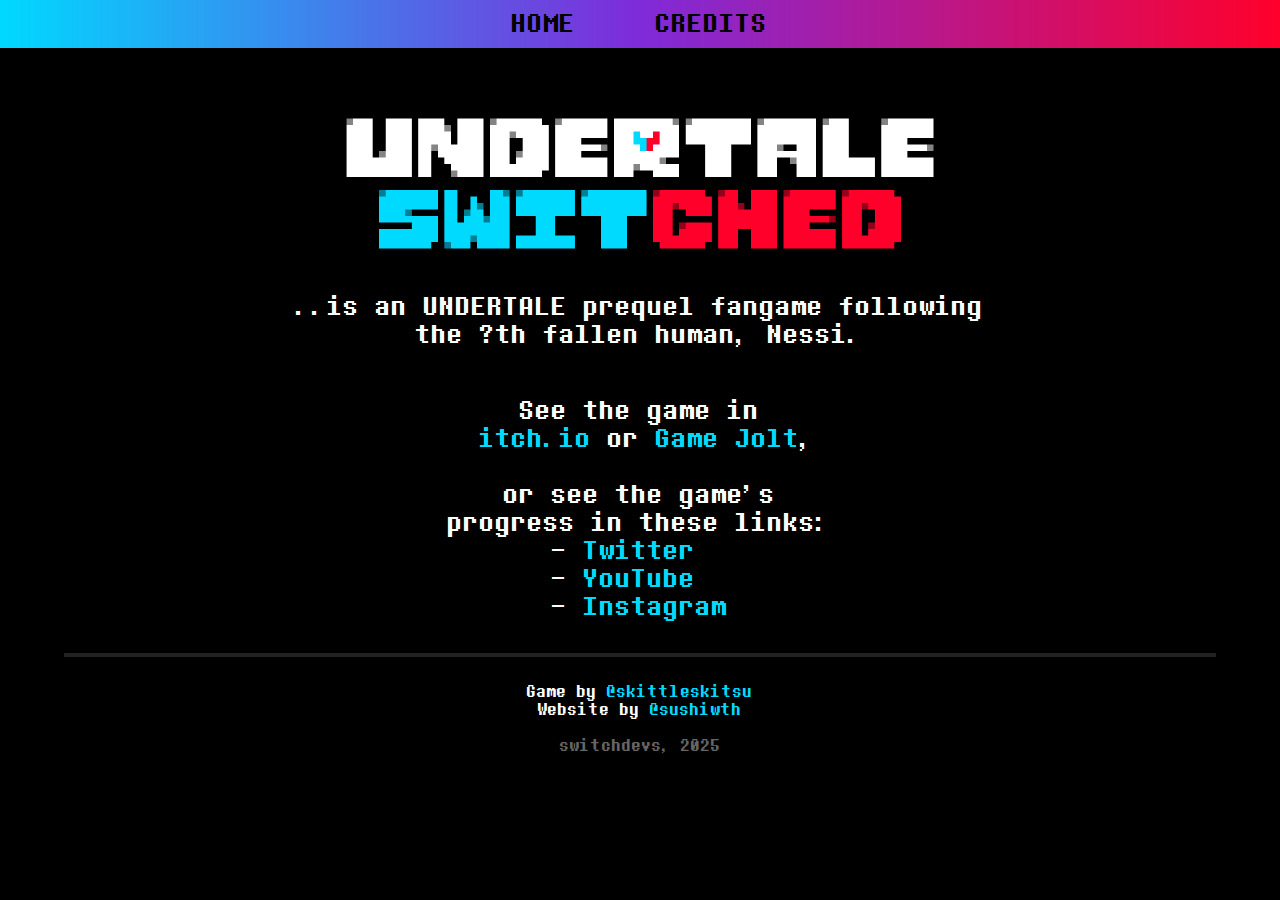
<file: index.html>
<!DOCTYPE html>
<html lang="en">
<head>
    <meta charset="UTF-8">
    <meta name="viewport" content="width=device-width, initial-scale=1.0">
    <title>UTSwitched</title>
    <style>
        body {
            
            margin:0;
            background-color: black;
            color:white;
            font-family:'Determination Mono';
            text-align: center;
        }

        a {
            color:#00daff;
            transition:linear 100ms;

            text-decoration: none;
        }

        a:hover {
            color:#ff002a;
            transition:linear 100ms;
        }

        p {
            padding:16px 0;
        }

        .navbar { 
            background: hsla(189, 100%, 50%, 1);
            background: linear-gradient(0deg, hsla(189, 100%, 50%, 1) 0%, hsla(269, 70%, 51%, 1) 50%, hsla(350, 100%, 50%, 1) 100%);
            background: -moz-linear-gradient(0deg, hsla(189, 100%, 50%, 1) 0%, hsla(269, 70%, 51%, 1) 50%, hsla(350, 100%, 50%, 1) 100%);
            background: -webkit-linear-gradient(0deg, hsla(189, 100%, 50%, 1) 0%, hsla(269, 70%, 51%, 1) 50%, hsla(350, 100%, 50%, 1) 100%);
            filter: progid: DXImageTransform.Microsoft.gradient( startColorstr="#00DAFF", endColorstr="#7E29D9", GradientType=1 );
            background-size:100% 100vh; 
            color:black;
            padding-top:10px;
            padding-bottom:10px; 
            margin-bottom: 64px;
            width: 100%;
        }

        .navbar a {
            color:black;
            margin:32px;
        }

        .content {
            margin:64px;
        }
        @font-face {
            font-family: 'Determination Mono';
            src: url('font/DeterminationMono.woff2') format('woff2'),
                url('font/DeterminationMono.woff') format('woff');
            font-weight: normal;
            font-style: normal;
            font-display: swap;
        }
    </style>
</head>
<body>
    <div class="navbar">
        <a href=""> HOME </a>
        <a> CREDITS </a>
    </div>
    <div class="content">
    <img src="/img/title.png" style="width:100%; max-width:600px;">
    <p>..is an UNDERTALE prequel fangame following <br> the ?th fallen human, Nessi.</p>
    <p>See the game in <br> 
        <a href="https://switchdevs.itch.io/utswitched">&nbspitch.io</a>
        or <a href="https://gamejolt.com/games/undertale-switched/969838">Game Jolt</a>,
    <br><br> or see the game's <br>progress in these links: <br>
        - <a href="https://x.com/UTSwitched">Twitter&nbsp;&nbsp;</a><br>
        - <a href="https://youtube.com/@UTSwitched">YouTube&nbsp;&nbsp;</a><br>
        - <a href="https://youtube.com/@UTSwitched">Instagram</a><br>
    </p>
    <hr style="border-color:#222;border-width:2px; border-style: solid;">
    <p style="font-size:10px">Game by <a href="https://x.com/skittleskitsu">@skittleskitsu</a><br> 
    Website by <a href="https://x.com/sushiwth">@sushiwth</a><br>
    <br><span style="color:#666">switchdevs, 2025</span></p>
    </div>
</body>
</html>
</file>
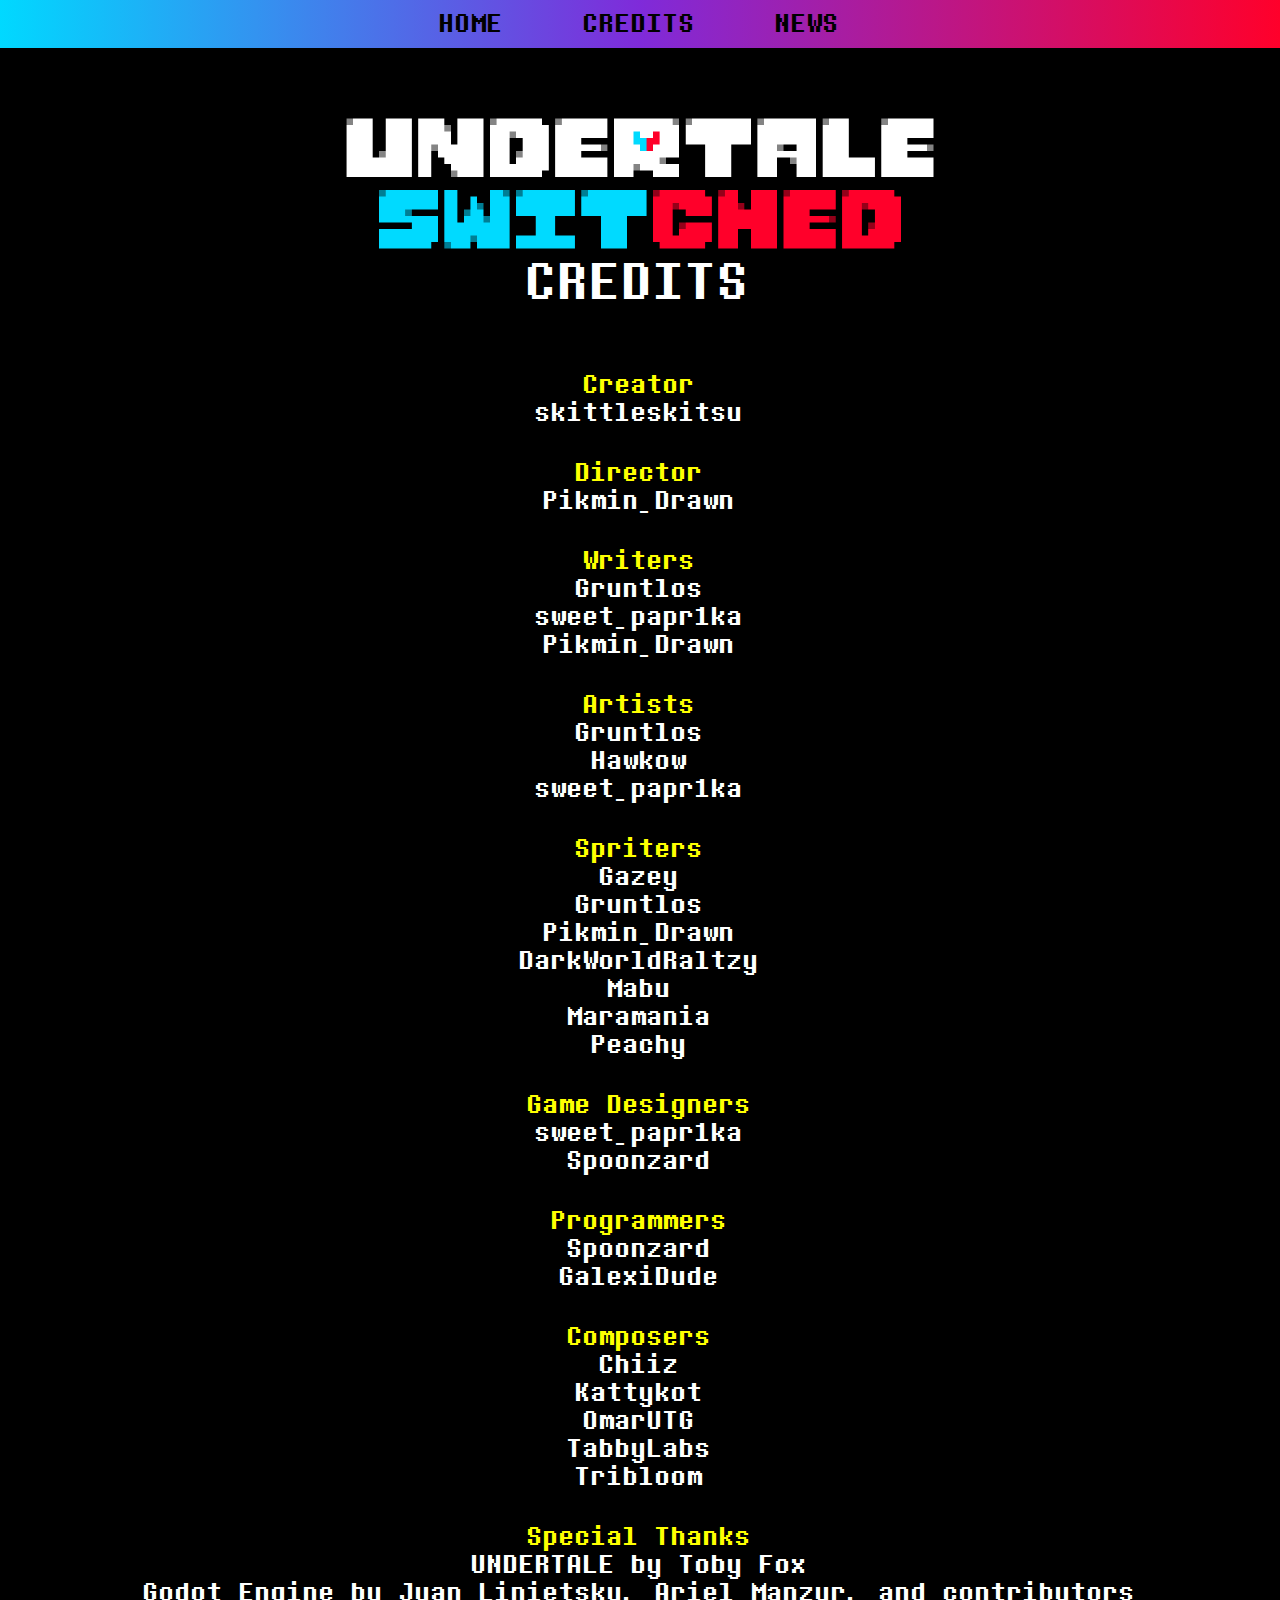
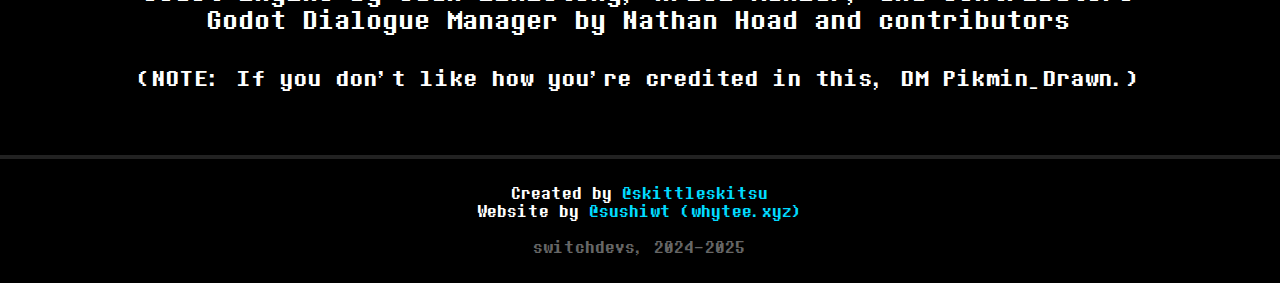
<file: credits/index.html>
<!DOCTYPE html>
<html lang="en">
<head>
    <meta charset="UTF-8">
    <meta name="viewport" content="width=device-width, initial-scale=1.0">
    <title>UTSwitched</title>
    <link rel="icon" type="image/x-icon" href="/img/icon.png"> 
    <link href="/css/style.css" rel="stylesheet" type="text/css" media="all">

    <meta content="UNDERTALE Switched" property="og:title" />
    <meta content="A UNDERTALE fangame following Nessi, the human filled with the Switch SOUL." property="og:description" />
    <meta content="https://utswitched.github.io" property="og:url" />
    <meta content="/img/embed.png" property="og:image" />
    <meta content="#00daff" data-react-helmet="true" name="theme-color" />
    <style>
        span {
            color:yellow;
        }

        .pre-cont {
            color:#FFF
        }

        .content p {
            padding:0;
            margin:0;
        }

        .content h1 {
            padding:0;
            margin: 32px 0 0 0;
            color: yellow;
            font-size:16px;
            font-weight:normal;
        }

        .content a {
            color:white;
        }

        .content a:hover {
            color:#ff002a;
        }

        @media only screen and (max-width: 600px) {
            p {
                font-size:16px;
            }
        }
    </style>
</head>
<body>
    <!-- i reaaaaaaaaally hate this code... i whipped this up in an hour
         just so there's a functioning undertale switched website AAAAA-->
    
    <!-- Navigation Bar at the top of the page-->
    <div class="navbar">
        <a href="/">HOME</a>
        <a href="/credits/">CREDITS</a>
        <a href="/news/">NEWS</a>
    </div>

    <!-- Game/Website Content -->
    <div class="content">
        <img src="/img/title.png" style="width:100%; max-width:600px;">
        <p style="font-size:32px;">CREDITS</p>
        <br>
        <h1>Creator</h1>
        <p><a href="https://x.com/skittleskitsu" target="_blank">skittleskitsu</a></p>

        <h1>Director</h1>
        <p><a href="https://x.com/Pikmin_Drawn" target="_blank">Pikmin_Drawn</a></p>

        <h1>Writers</h1>
        <p><a href="https://bsky.app/profile/gruntlos.bsky.social" target="_blank">Gruntlos</a></p>
        <p><a href="https://x.com/sweet_papr1ka" target="_blank">sweet_papr1ka</a></p>
        <p><a href="https://x.com/Pikmin_Drawn" target="_blank">Pikmin_Drawn</a></p>

        <h1>Artists</h1>
        <p><a href="https://bsky.app/profile/gruntlos.bsky.social" target="_blank">Gruntlos</a></p>
        <p><a href="https://x.com/TheRedGemstone" target="_blank">Hawkow</a></p>
        <p><a href="https://x.com/sweet_papr1ka" target="_blank">sweet_papr1ka</a></p>

        <h1>Spriters</h1>
        <p><a href="https://x.com/Gazey_realer" target="_blank"> Gazey</a></p>
        <p><a href="https://bsky.app/profile/gruntlos.bsky.social" target="_blank">Gruntlos</a></p>
        <p><a href="https://x.com/Pikmin_Drawn" target="_blank">Pikmin_Drawn</a></p>
        <p><a href="https://x.com/DarkWorldRaltzy" target="_blank">DarkWorldRaltzy</a></p>
        <p><a href="https://x.com/Uncle_Mabs721" target="_blank">Mabu</a></p>
        <p><a href="https://x.com/_MaraMania" target="_blank">Maramania</a></p>
        <p><a href="https://x.com/Peachydrawzzz" target="_blank">Peachy</a></p>

        <h1>Game Designers</h1>
        <p><a href="https://x.com/sweet_papr1ka" target="_blank">sweet_papr1ka</a></p>
        <p><a href="https://bsky.app/profile/spoonzard.bsky.social" target="_blank">Spoonzard</a></p>
	    
        <h1>Programmers</h1>
        <p><a href="https://bsky.app/profile/spoonzard.bsky.social" target="_blank">Spoonzard</a></p>
        <p><a href="https://x.com/GalexiDude" target="_blank">GalexiDude</a></p>
        
        <h1>Composers</h1>
        <p><a href="https://x.com/Chiiz0718" target="_blank">Chiiz</a></p>
        <p>Kattykot</p>
        <p><a href="https://x.com/0marUTG" target="_blank">OmarUTG</a></p>
        <p><a href="https://x.com/TabbyLabs" target="_blank">TabbyLabs</a></p>
        <p><a href="https://x.com/Tribloomm" target="_blank">Tribloom</a></p>
		
        <h1>Special Thanks</h1>
        <p><a href="https://undertale.com" target="_blank">UNDERTALE by Toby Fox</a></p>
        <p><a href="https://godotengine.org/" target="_blank">Godot Engine by Juan Linietsky, Ariel Manzur, and contributors</a></p>
        <p><a href="https://github.com/nathanhoad/godot_dialogue_manager" target="_blank">Godot Dialogue Manager by Nathan Hoad and contributors</a></p>
		
        <p style="font-size:14px; margin-top: 32px;">(NOTE: If you don't like how you're credited in this,
            DM <a href="https://x.com/Pikmin_Drawn" target="_blank">Pikmin_Drawn</a>.)
        </p>
		
    </div>
        
    <div class="footer">
        <hr>
        <p>Created by <a href="https://x.com/skittleskitsu">@skittleskitsu</a> 
            <br> Website by <a href="https://whytee.xyz/">@sushiwt (whytee.xyz)</a><br>
        <br><span style="color:#666">switchdevs, 2024-2025</span></p>
    </div>
</body>
</html>
</file>
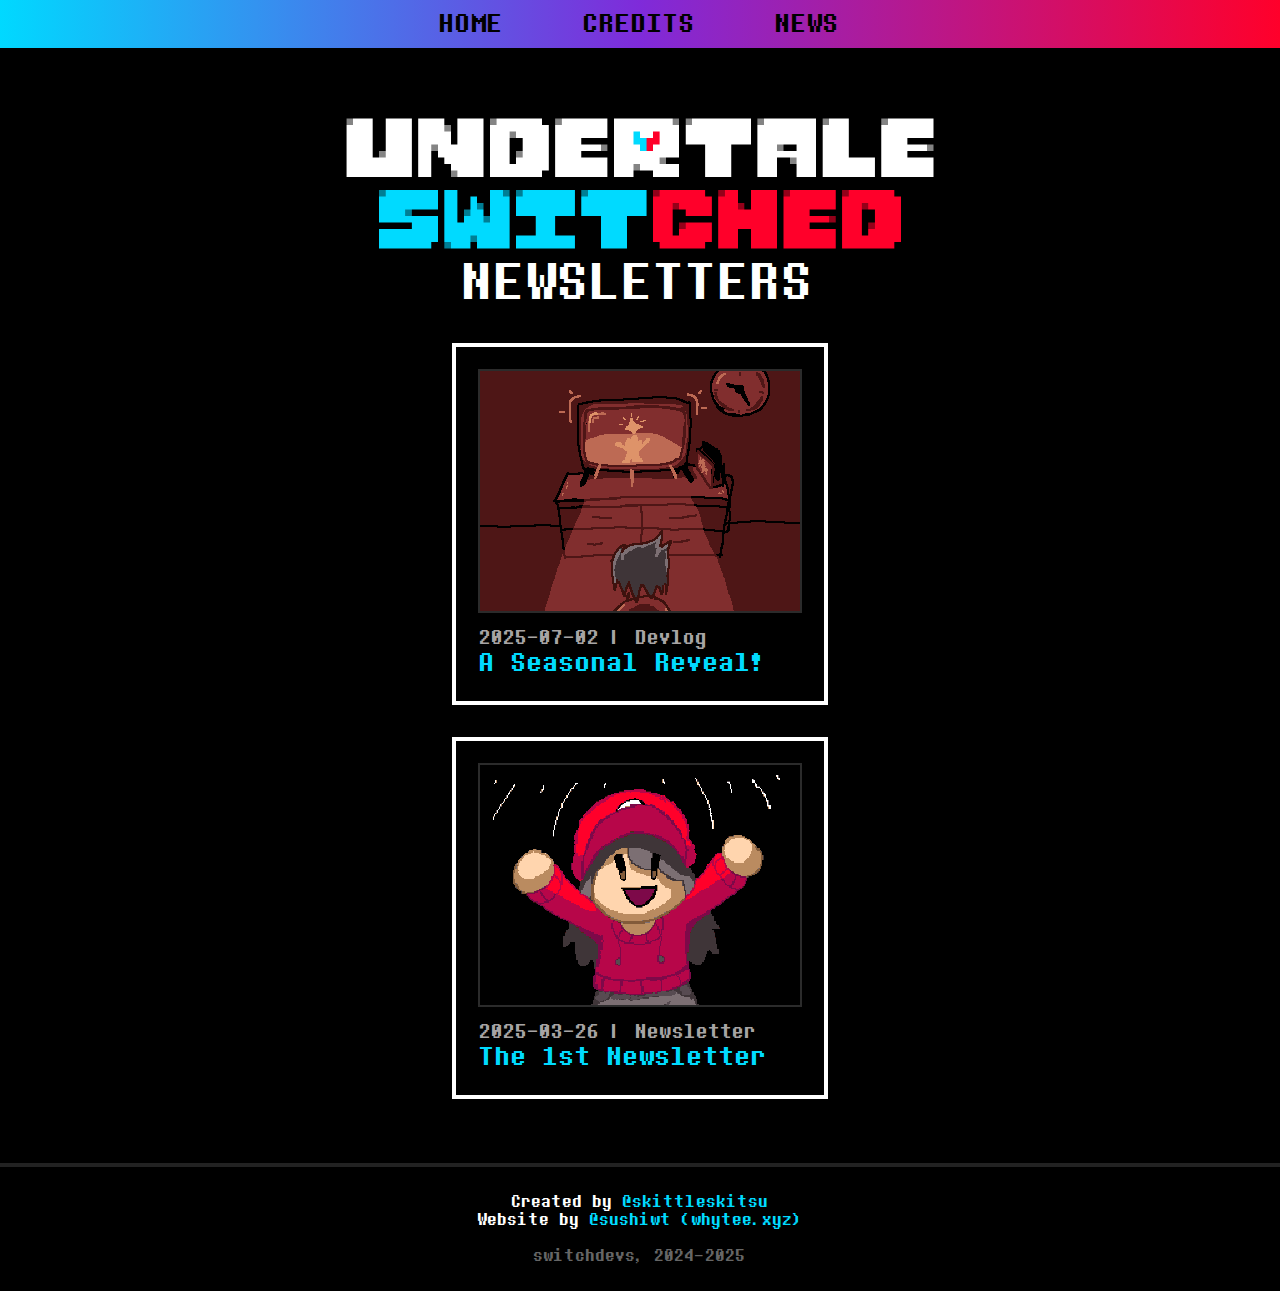
<file: news/index.html>
<!DOCTYPE html>
<html lang="en">
<head>
    <meta charset="UTF-8">
    <meta name="viewport" content="width=device-width, initial-scale=1.0">
    <title>UTSwitched</title>
    <link rel="icon" type="image/x-icon" href="/img/icon.png"> 
    <link href="/css/style.css" rel="stylesheet" type="text/css" media="all">

    <meta content="UNDERTALE Switched" property="og:title" />
    <meta content="A UNDERTALE fangame following Nessi, the human filled with the Switch SOUL." property="og:description" />
    <meta content="https://utswitched.github.io" property="og:url" />
    <meta content="/img/embed.png" property="og:image" />
    <meta content="#00daff" data-react-helmet="true" name="theme-color" />
    <style>
        .content p {
            padding:0;
            margin:0;
        }

        .news-post {
            border-style:solid;
            border-width:4px;
            padding:24px;
            margin-top:32px;
            text-align:left; 
        }

        .news-image {
            width:100%;
            margin-bottom:10px;
            outline-style: solid;
            outline-width: 2px;
            outline-color: #2b2b2b;
        }

        .news-date {
            font-size:12px; 
            color:rgb(167, 164, 164);
        }

        @media only screen and (max-width: 600px) {
            .news-post {
                width: 300px
            }
        }
    </style>
</head>
<body>
    <!-- i reaaaaaaaaally hate this code... i whipped this up in an hour
         just so there's a functioning undertale switched website AAAAA-->
    
    <!-- Navigation Bar at the top of the page-->
    <div class="navbar">
        <a href="/">HOME</a>
        <a href="/credits/">CREDITS</a>
        <a href="/news/">NEWS</a>
    </div>

    <!-- Newsletters -->
    <div class="content">
        <img src="/img/title.png" style="width:100%; max-width:600px;">
        
        <p style="font-size:32px; margin:0; padding:0; font-family:'Determination Mono'">NEWSLETTERS</p>
        <div class="news-post">
            <img class="news-image" src="/img/news/250702.png">
            <p class="news-date">2025-07-02 | Devlog</p>
            <a class="news-link" href="2025-summer-devlog/">
                A Seasonal Reveal!
            </a>
        </div>
        <div class="news-post">
            <img class="news-image" src="/img/news/250326.png">
            <p class="news-date">2025-03-26 | Newsletter</p>
            <a class="news-link" href="https://docs.google.com/document/d/12-Y0Ve_VNgOusZb9qZTk6QYz9d7u0TX41VGZk35bFjo/">
                The 1st Newsletter
            </a>
        </div>
    </div>
        
    <div class="footer">
        <hr>
        <p>Created by <a href="https://x.com/skittleskitsu">@skittleskitsu</a> 
            <br> Website by <a href="https://whytee.xyz/">@sushiwt (whytee.xyz)</a><br>
        <br><span style="color:#666">switchdevs, 2024-2025</span></p>
    </div>
</body>
</html>
</file>
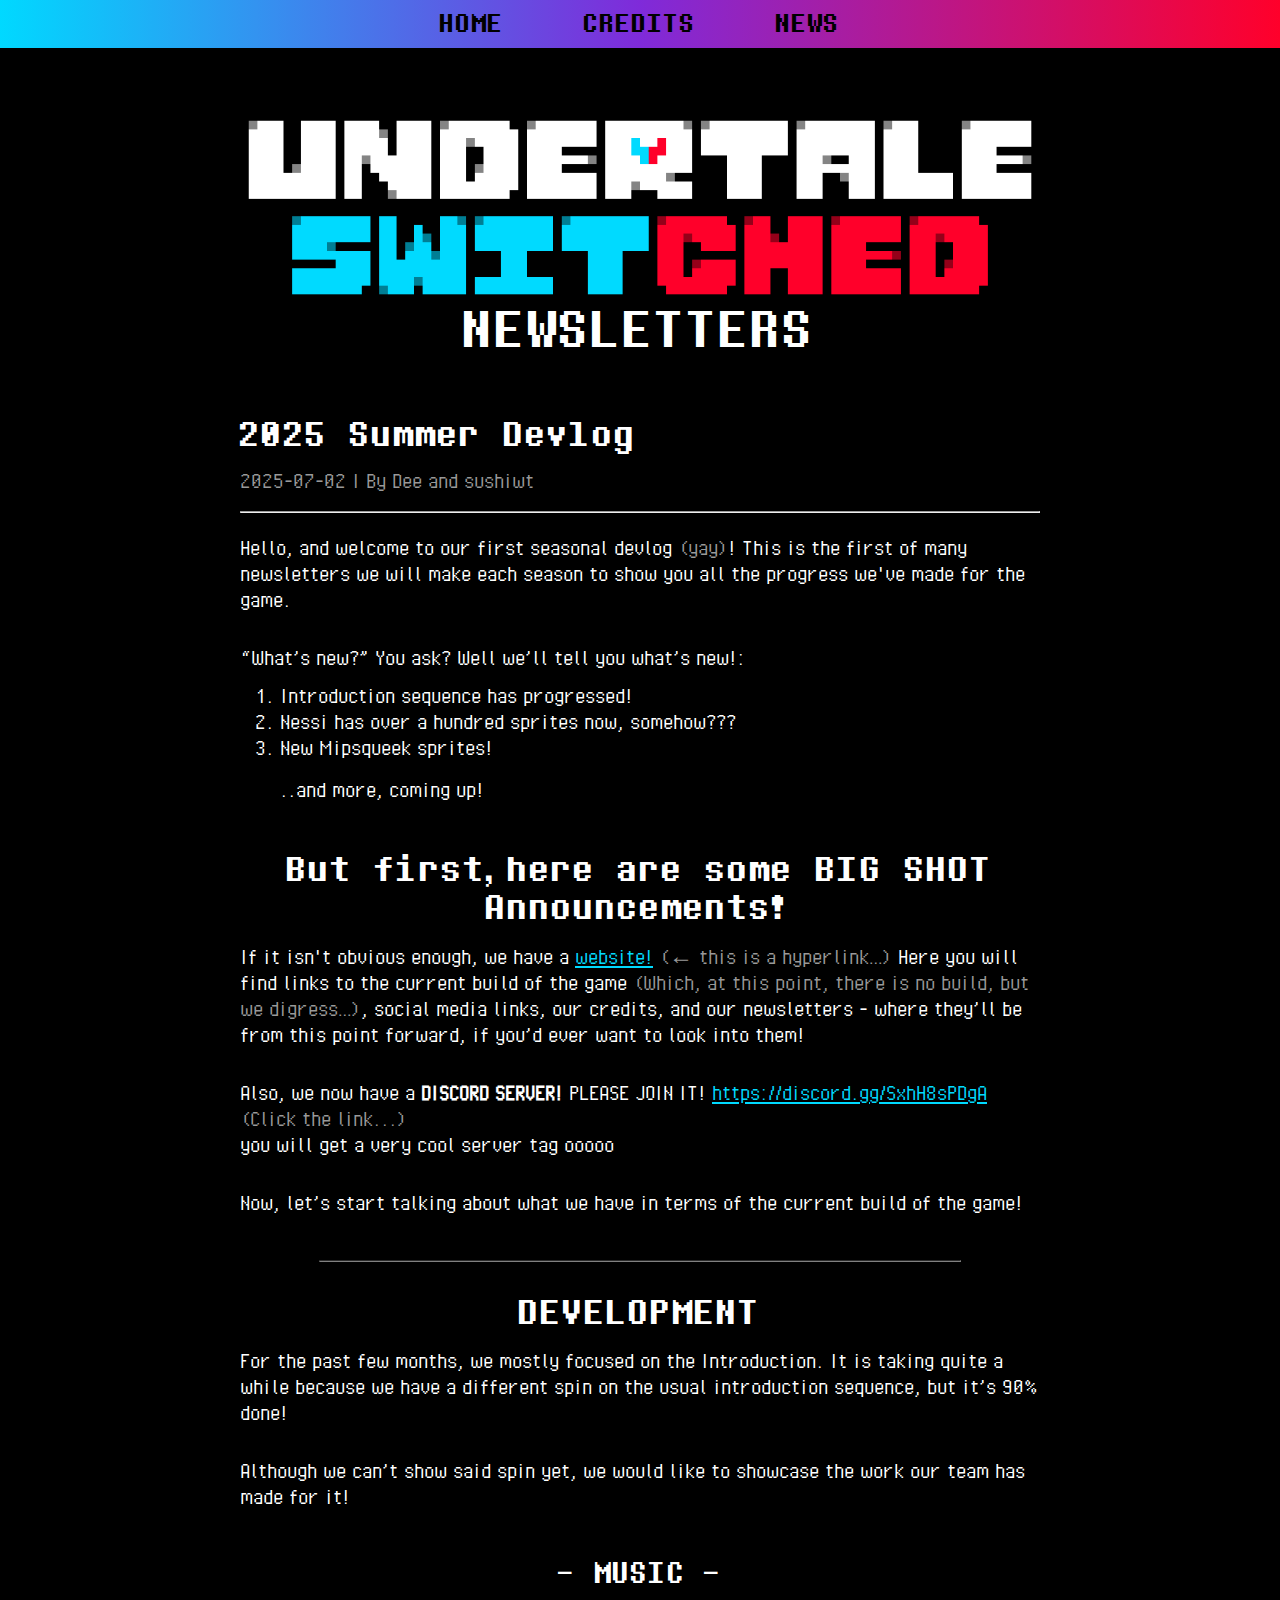
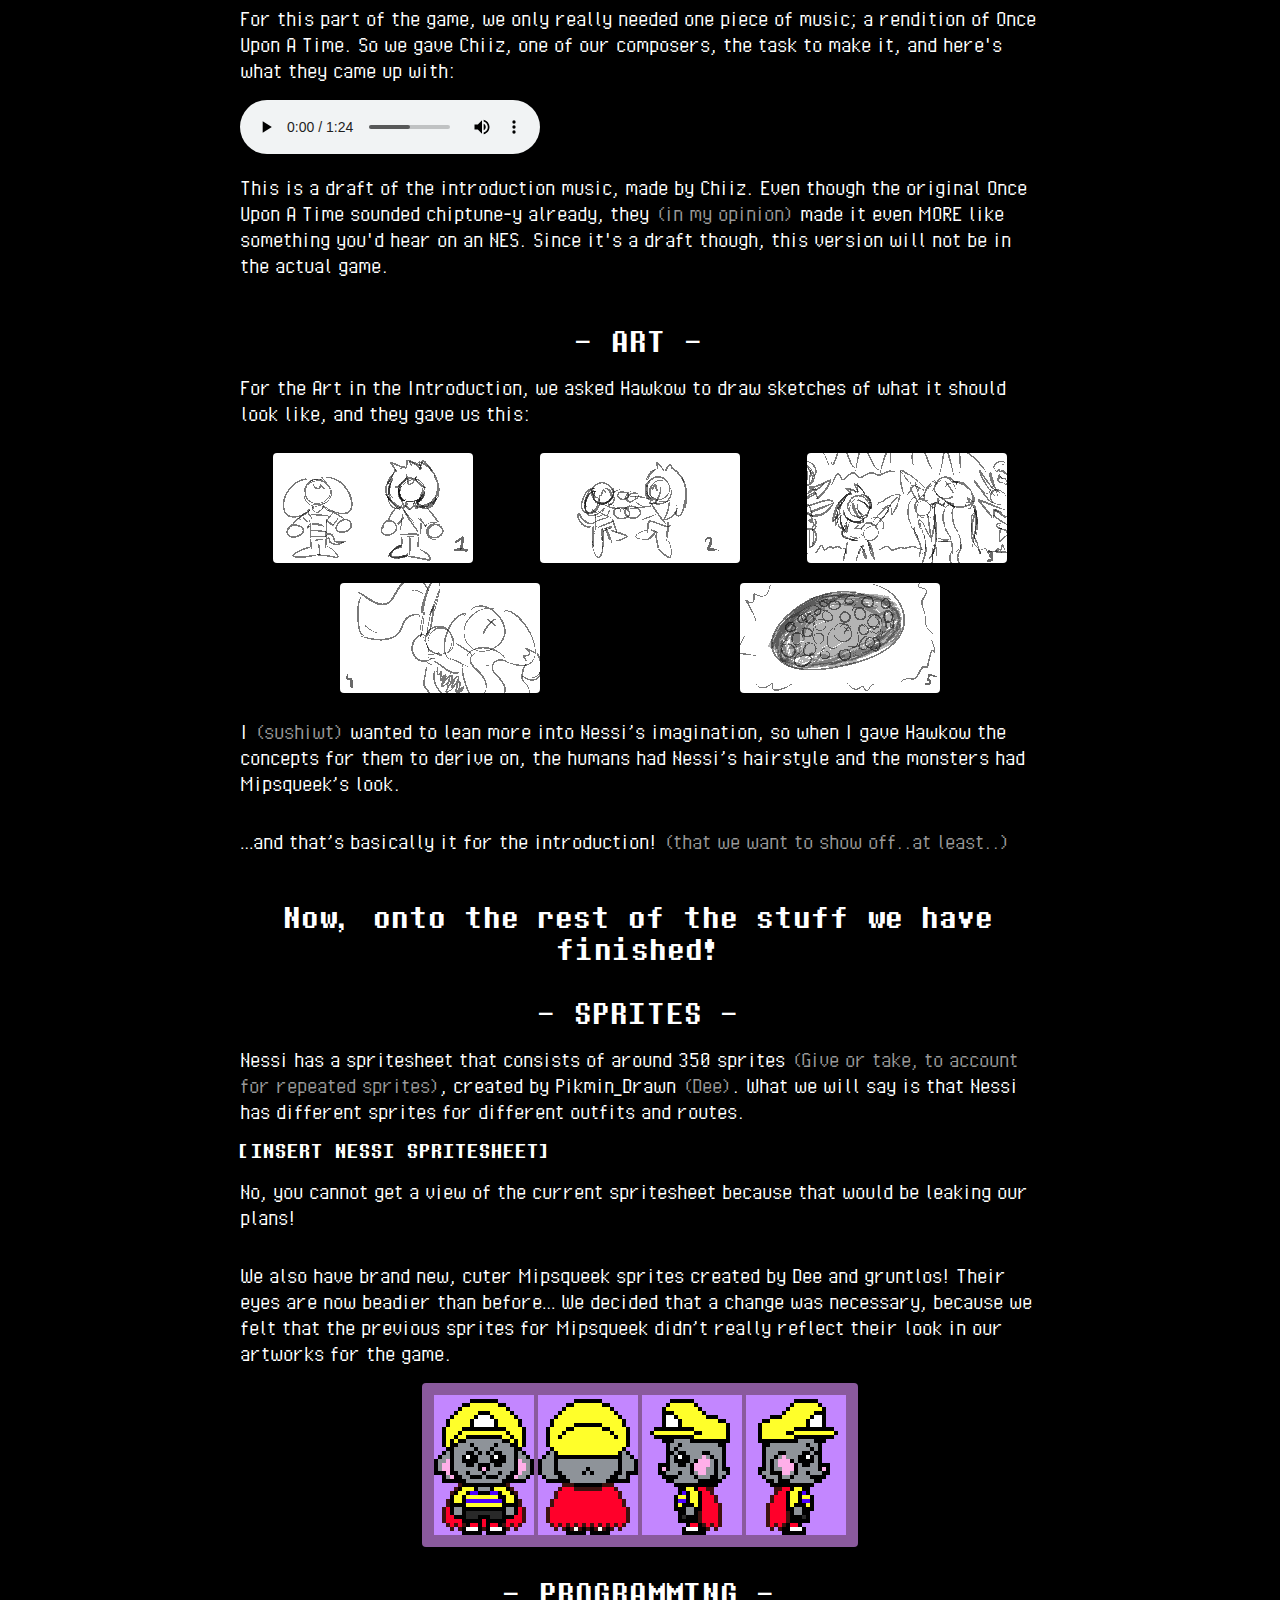
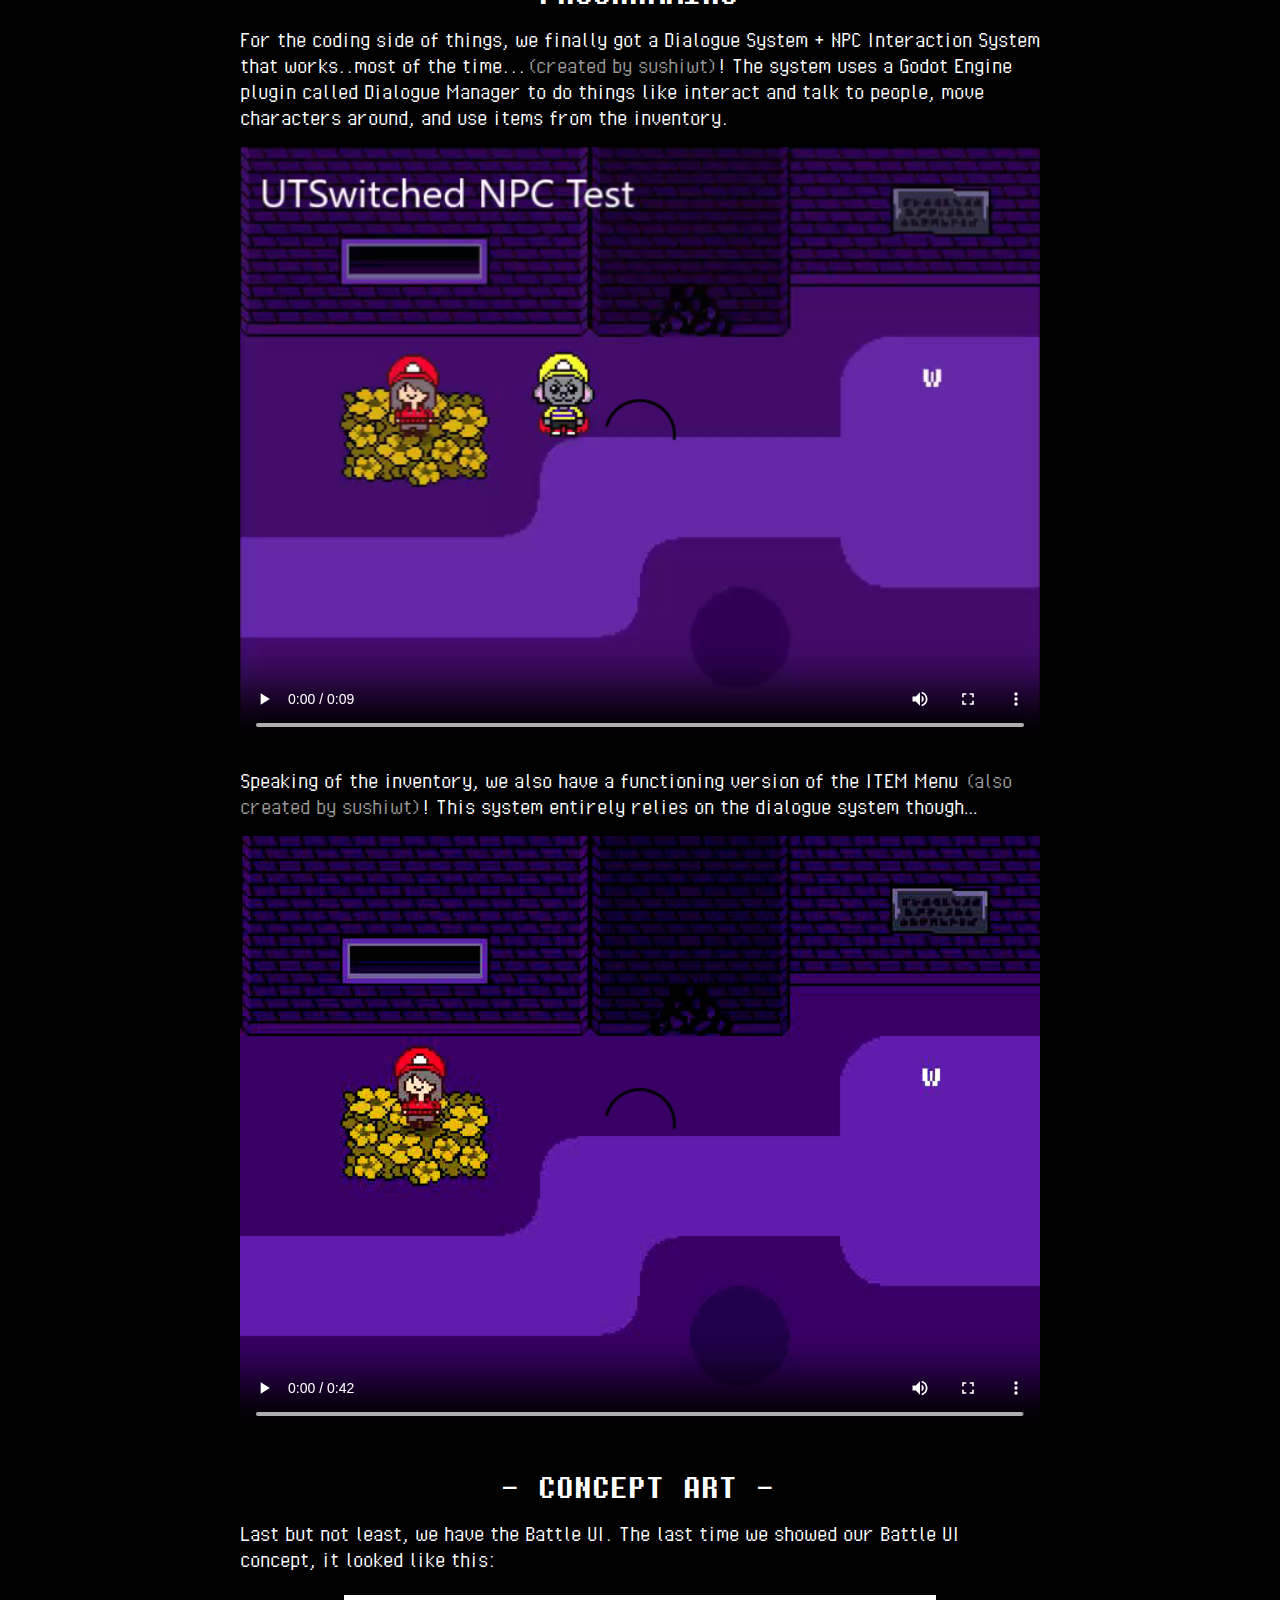
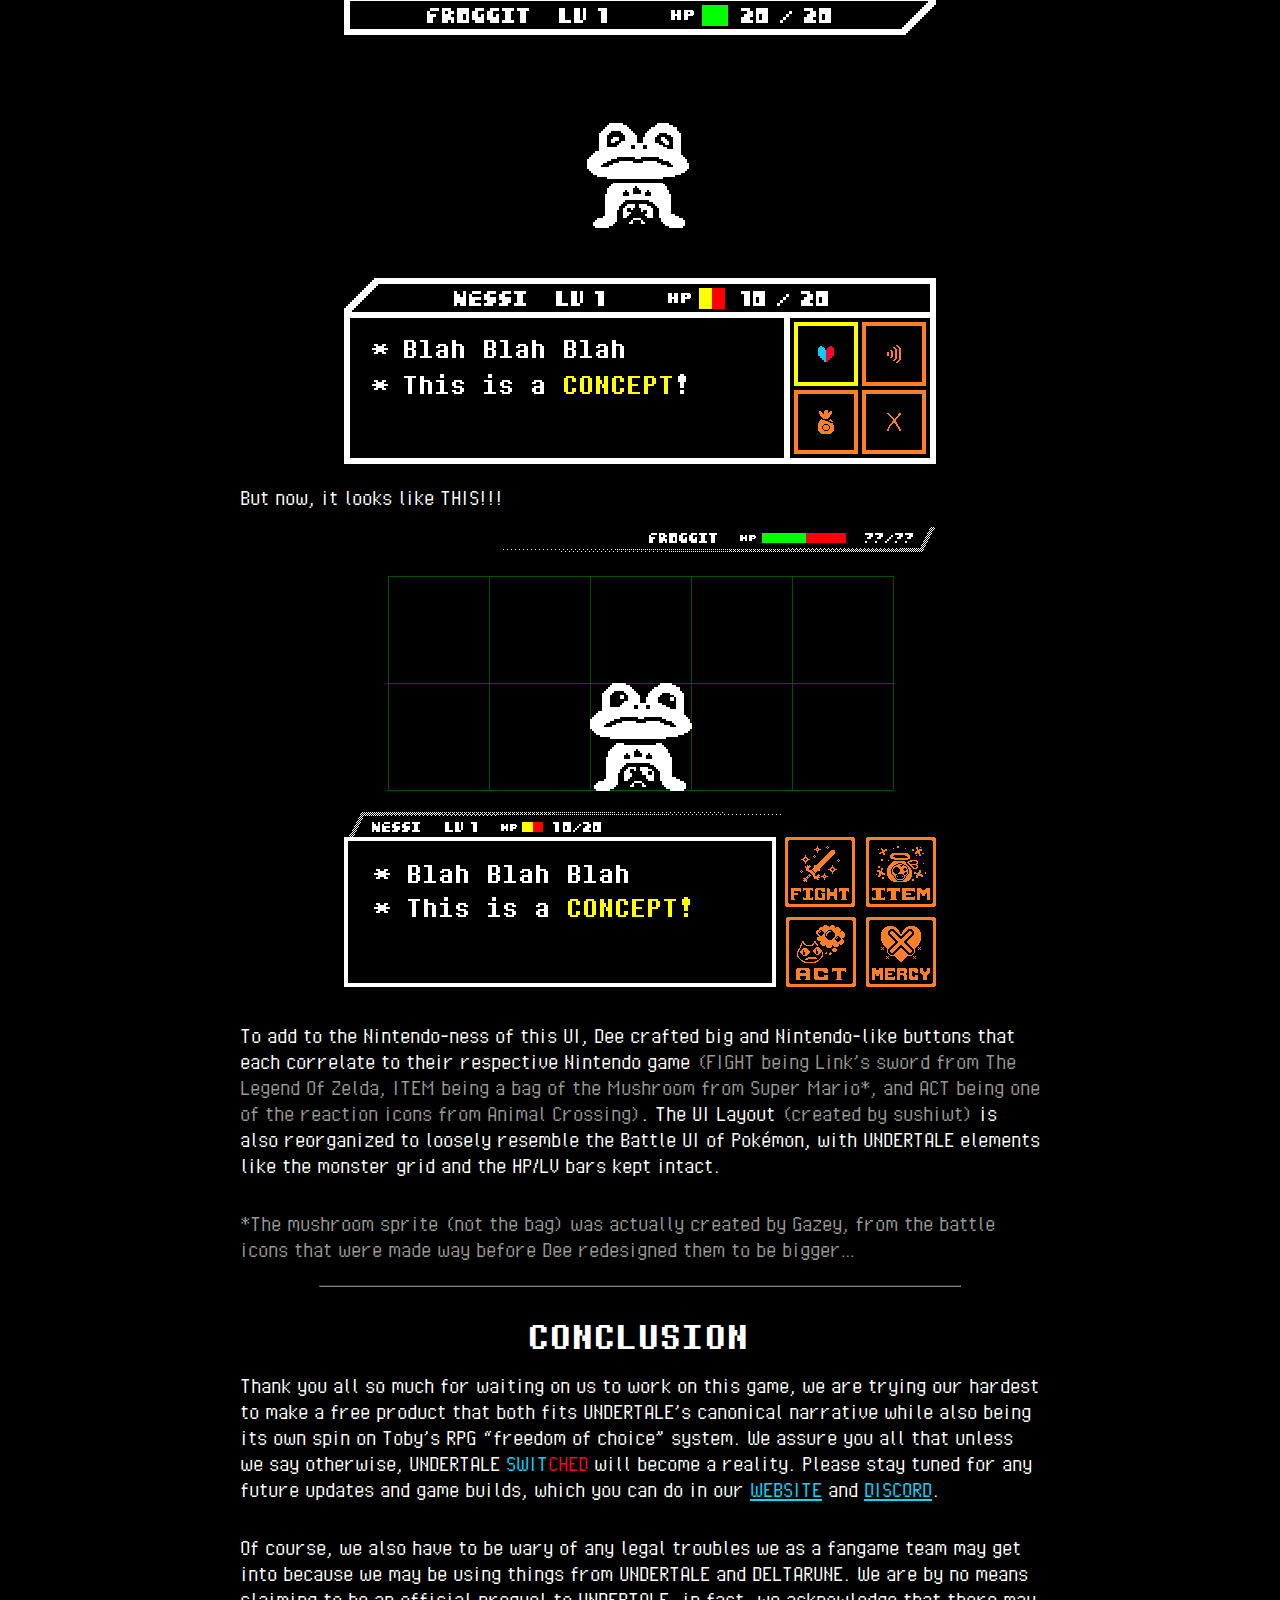
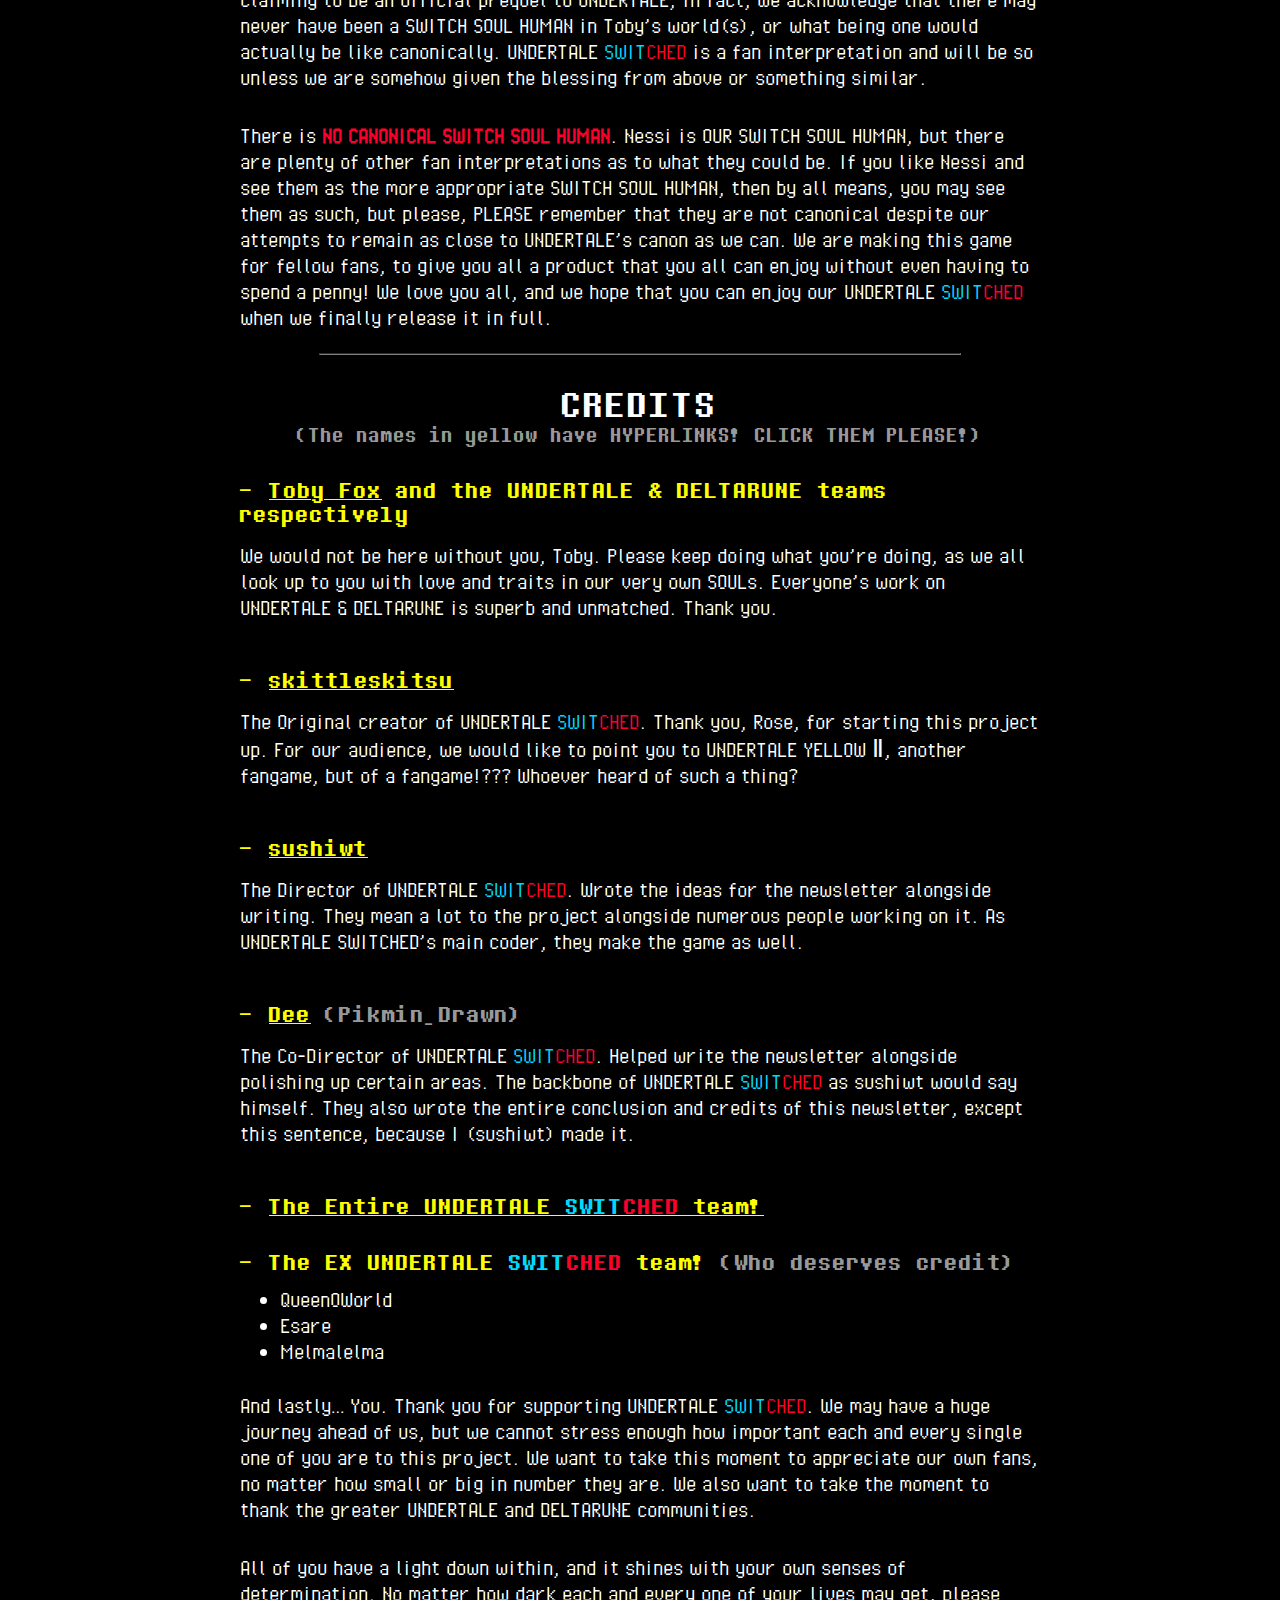
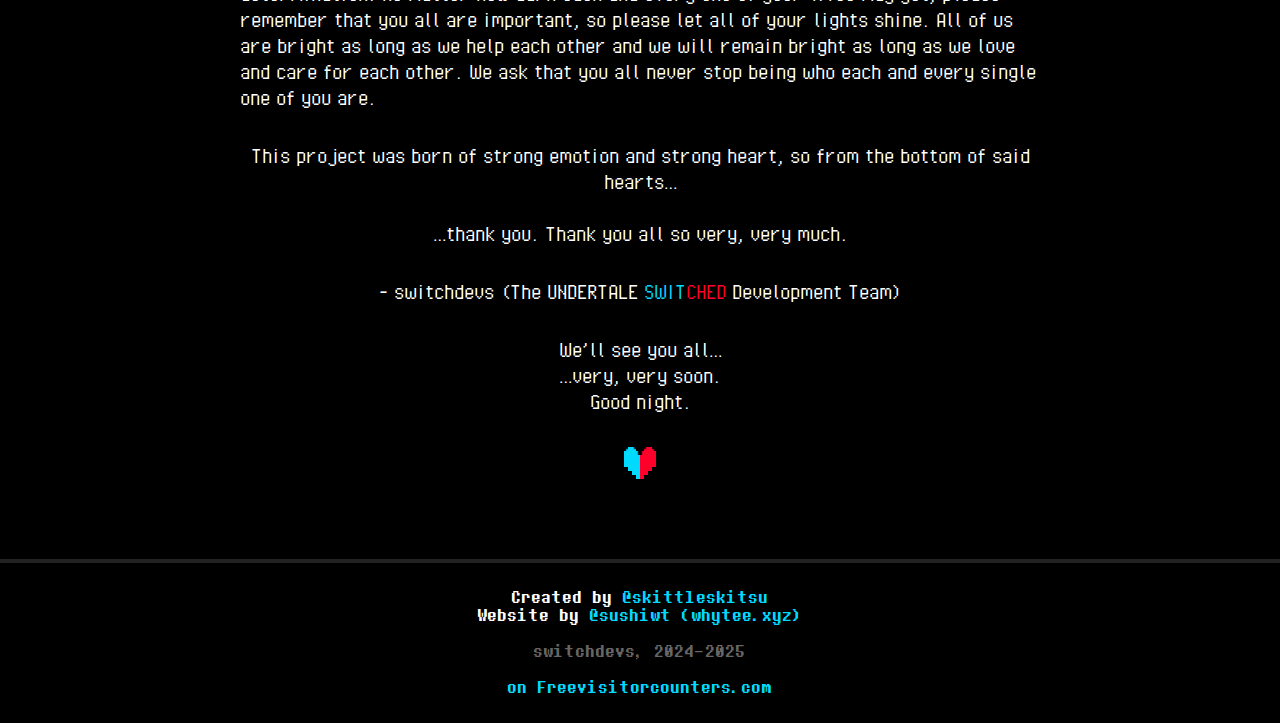
<file: news/2025-summer-devlog/index.html>
<!DOCTYPE html>
<html lang="en">

<head>
    <meta charset="UTF-8">
    <meta name="viewport" content="width=device-width, initial-scale=1.0">
    <title>2025 Summer Devlog</title>
    <link rel="icon" type="image/x-icon" href="/img/icon.png">
    <link href="/css/style.css" rel="stylesheet" type="text/css" media="all">

    <meta content="UNDERTALE Switched" property="og:title" />
    <meta content="A UNDERTALE fangame following Nessi, the human filled with the Switch SOUL."
        property="og:description" />
    <meta content="https://utswitched.github.io" property="og:url" />
    <meta content="/img/embed.png" property="og:image" />
    <meta content="#00daff" data-react-helmet="true" name="theme-color" />
    <style>
        .content p,
        .content li {
            margin: 0;
            font-family: 'PixelOperator';
            font-size: 24px;
        }

        h1 {
            font-size: 22px;
        }

        h1,
        h2,
        h3,
        h4 {
            text-align: center;
            font-weight: normal;
            margin-top: 32px;
            margin-bottom: 0px;
        }

        img {
            border-radius: 4px;
            display: block;
            margin: auto;
        }

        .content a {
            text-decoration: underline;
        }

        .header {
            line-height: 2;
        }

        .news-content {
            text-align: left;
            font-size: 12px;
            max-width: 800px;
        }

        .addon {
            color: #999
        }

        .credits h3 {
            text-align: left;
        }

        .hawkow-sketch {
            display: flex;
            flex-wrap: wrap;
        }

        .hawkow-sketch div {
            margin: auto;
        }

        .hawkow-sketch img {
            margin: 10px;
        }

        video {
            width: 100%;
            height: auto;
        }
    </style>
</head>

<body>
    <!-- i reaaaaaaaaally hate this code... i whipped this up in an hour
         just so there's a functioning undertale switched website AAAAA-->

    <!-- Navigation Bar at the top of the page-->
    <div class="navbar">
        <a href="/"> HOME </a>
        <a href="/credits/"> CREDITS </a>
        <a href="/news/">NEWS</a>
    </div>

    <!-- Game/Website Content -->
    <div class="content">
        <img src="/img/title.png" style="width:100%; max-width:800px;">
        <p style="font-size:32px; margin:0; padding:0; font-family:'Determination Mono'">NEWSLETTERS</p>

        <div class="news-content">
            <br>

            <div class="header">
                <h1 style="text-align:left">2025 Summer Devlog</h1>
                <p style="padding:0; color:#999">2025-07-02 | By Dee and sushiwt</p>
                <hr>
            </div>
            <p>Hello, and welcome to our first seasonal devlog <span class="addon">(yay)</span>! This is the first of
                many newsletters we will make each season to show you all the progress
                we've made for the game.
            </p>
            <p style="padding-bottom:0;">
                “What’s new?” You ask?
                Well we’ll tell you what’s new!:
            </p>
            <ol>
                <li>Introduction sequence has progressed!</li>
                <li>Nessi has over a hundred sprites now, somehow???</span>
                </li>
                <li>New Mipsqueek sprites!</li>
                <p>..and more, coming up!</p>
            </ol>
            <h1> But first,here are some BIG SHOT Announcements!</h1>

            <p>If it isn't obvious enough, we have a <a href="https://utswitched.github.io">website!</a><span
                    class="addon"> (← this is a
                    hyperlink…)</span> Here you will find
                links to the current build of the game <span class="addon">(Which, at this point, there is no build, but
                    we digress…)</span>,
                social media links, our credits, and our newsletters - where they’ll be from this point forward, if
                you’d ever want to look into them!
            </p>

            <p>
                Also, we now have a <strong>DISCORD SERVER!</strong> PLEASE JOIN IT!
                <a href="https://discord.gg/SxhH8sPDgA">
                    https://discord.gg/SxhH8sPDgA</a><span class="addon"> (Click the link...)</span><br>
                you will get a very cool server tag ooooo
            </p>
            <p>
                Now, let’s start talking about what we have in terms of the current build of the game!
            </p><br>
            <hr style="max-width:80%; border-color:gray">
            <h1>DEVELOPMENT</h1>
            <p>
                For the past few months, we mostly focused on the Introduction. It is taking quite a while because we
                have a different spin on the usual introduction sequence, but it’s 90% done!
            </p>
            <p>
                Although we can’t show said spin yet, we would like to showcase the work our team has made for it!
            </p>

            <h2>- MUSIC -</h2>
            <p>
                For this part of the game, we only really needed one piece of music; a rendition of Once Upon A Time. So
                we gave Chiiz, one of our composers, the task to make it, and here's what they came up with:
            </p>
            <audio controls>
                <source src="media/uts_intro.mp3">[If you're seeing this, your browser can't play audio.]
            </audio><br>
            <p>This is a draft of the introduction music, made by Chiiz.
                Even though the original Once Upon A Time sounded chiptune-y already, they <span class="addon">(in my
                    opinion)</span> made it even MORE like something you'd hear on an NES.
                Since it's a draft though, this version will not be in the actual game.
            </p>

            <h2>- ART -</h2>
            <p>
                For the Art in the Introduction, we asked Hawkow to draw sketches of what it should look like, and they
                gave us this:
            </p>
            <div class="hawkow-sketch">
                <div><img src="media/1-1.png"></div>
                <div><img src="media/1-2.png"></div>
                <div><img src="media/1-3.png"></div>
                <div><img src="media/1-4.png"></div>
                <div><img src="media/1-5.png"></div>
            </div>
            <p>
                I <span class="addon">(sushiwt)</span> wanted to lean more into Nessi’s imagination, so when I gave
                Hawkow the concepts for them to derive on, the humans had Nessi’s hairstyle and the monsters had
                Mipsqueek’s look.
            </p>
            <p>…and that’s basically it for the introduction! <span class="addon">(that we want to show
                    off..at least..)</span></p>
            <h2>Now, onto the rest of
                the stuff we have finished!</h2>
            <h2>- SPRITES -</h2>
            <p>
                Nessi has a spritesheet that consists of around 350 sprites <span class="addon">(Give or take, to
                    account
                    for repeated sprites)</span>,
                created by Pikmin_Drawn <span class="addon">(Dee)</span>. What we will say is that Nessi has different
                sprites for different outfits
                and routes.</p>
            [INSERT NESSI SPRITESHEET]
            <p>No, you cannot get a view of the current spritesheet because that would be leaking our plans!
            </p>
            <p>
                We also have brand new, cuter Mipsqueek sprites created by Dee and gruntlos! Their eyes are now beadier
                than
                before… We decided that a change was necessary, because we felt that the previous sprites for Mipsqueek
                didn’t really
                reflect their look in our artworks for the game.
            </p>
            <img src="media/mipsqueekwalk.gif">

            <h2>- PROGRAMMING -</h2>
            <p>
                For the coding side of things, we finally got a Dialogue System + NPC Interaction System that
                works..most of the time...<span class="addon">(created by sushiwt)</span>! The
                system uses a Godot Engine
                plugin called Dialogue Manager to do things like interact and talk to people, move characters around,
                and
                use items from the inventory.
            </p>
            <video controls>
                <source src="media/npc.mp4">[If you see this, your browser does NOT support the video element.]
            </video>

            <p>
                Speaking of the inventory, we also have a functioning version of the ITEM Menu <span class="addon">(also
                    created by sushiwt)</span>!
                This system entirely relies on the dialogue system though…
            </p>
            <video controls>
                <source src="media/item.mp4" type="video/mp4">[If you see this, your browser does NOT support the video
                element.]
            </video>

            <h2>- CONCEPT ART -</h2>

            <p>
                Last but not least, we have the Battle UI.
                The last time we showed our Battle UI concept, it looked like this:
            </p>
            <img src="media/battle1.png" style="max-width:100%;">
            <p>
                But now, it looks like THIS!!!
            </p>
            <img src="media/battle2.png" style="max-width:100%;">
            <p>
                To add to the Nintendo-ness of this UI, Dee crafted big and Nintendo-like buttons that each correlate to
                their respective Nintendo game <span class="addon">(FIGHT being Link’s sword from The Legend Of Zelda,
                    ITEM
                    being a bag of the
                    Mushroom from Super Mario*, and ACT being one of the reaction icons from Animal Crossing)</span>.
                The UI
                Layout
                <span class="addon">(created by sushiwt)</span> is also reorganized to loosely resemble the Battle UI of
                Pokémon, with UNDERTALE
                elements like the monster grid and the HP/LV bars kept intact.
            </p>
            <p>
                <span class="addon">*The mushroom sprite (not the bag) was actually created by Gazey, from the battle
                    icons that were made way
                    before Dee redesigned them to be bigger…</span>
            </p>
            <hr style="max-width:80%; border-color:gray">
            <h1>CONCLUSION</h1>
            <p>
                Thank you all so much for waiting on us to work on this game, we are trying our hardest to make a free
                product that both fits UNDERTALE’s canonical narrative while also being its own spin on Toby’s RPG
                “freedom of choice” system. We assure you all that unless we say otherwise, UNDERTALE <span
                    style="color:#00daff">SWIT</span><span style="color:#ff002a">CHED</span> will become a reality.
                Please stay tuned for any future updates and game builds, which you can do in our <a
                    href="https://utswitched.github.io">WEBSITE</a> and <a
                    href="https://discord.gg/SxhH8sPDgA">DISCORD</a>.
            </p>
            <p>
                Of course, we also have to be wary of any legal troubles we as a fangame team may get into because we
                may be
                using things from UNDERTALE and DELTARUNE. We are by no means claiming to be an official prequel to
                UNDERTALE, in fact, we acknowledge that there may never have been a SWITCH SOUL HUMAN in Toby’s
                world(s), or
                what being one would actually be like canonically. UNDERTALE <span
                    style="color:#00daff">SWIT</span><span style="color:#ff002a">CHED</span> is a fan interpretation and
                will be so unless we are somehow given the blessing from above or something similar.
            </p>
            <p>
                There is <span style="color:#ff002a; font-weight:bold;">NO CANONICAL SWITCH SOUL HUMAN</span>. Nessi is
                OUR SWITCH SOUL HUMAN, but there are plenty of other fan
                interpretations as to what they could be. If you like Nessi and see them as the more appropriate SWITCH
                SOUL HUMAN, then by all means, you may see them as such, but please, PLEASE remember that they are not
                canonical despite our attempts to remain as close to UNDERTALE’s canon as we can. We are making this
                game for
                fellow fans, to give you all a product that you all can enjoy without even having to spend a penny! We
                love you
                all, and we hope that you can enjoy our UNDERTALE <span style="color:#00daff">SWIT</span><span
                    style="color:#ff002a">CHED</span> when we finally release it in full.
            </p>

            <hr style="max-width:80%; border-color:gray">
            <div class="credits">
                <h1>CREDITS</h1>
                <div style="text-align: center;"><span class="addon">(The names in yellow have HYPERLINKS! CLICK THEM
                        PLEASE!)</span></div>
                <h3 style="color:yellow">- <a href="https://x.com/tobyfox"
                        style="color:yellow; text-decoration: underline;">Toby Fox</a> and the UNDERTALE & DELTARUNE
                    teams respectively</h3>
                <p>
                    We would not be here without you, Toby. Please keep doing what you’re doing, as we all look up to
                    you with love and traits in our very own SOULs. Everyone’s work on UNDERTALE & DELTARUNE is superb
                    and
                    unmatched.
                    Thank you.
                </p>
                <h3 style="color:yellow">- <a href="https://x.com/skittleskitsu"
                        style="color:yellow; text-decoration: underline;">skittleskitsu</a></h3>
                <p>
                    The Original creator of UNDERTALE <span style="color:#00daff">SWIT</span><span
                        style="color:#ff002a">CHED</span>. Thank you, Rose, for starting this project up. For our
                    audience,
                    we would like to point you to UNDERTALE YELLOW Ⅱ, another fangame, but of a fangame!??? Whoever
                    heard of
                    such a thing?
                </p>
                <h3 style="color:yellow">- <a href="https://x.com/sushiwth"
                        style="color:yellow; text-decoration: underline;">sushiwt</a></h3>

                <p>
                    The Director of UNDERTALE <span style="color:#00daff">SWIT</span><span
                        style="color:#ff002a">CHED</span>.
                    Wrote the ideas for the newsletter alongside writing. They mean a lot to
                    the project alongside numerous people working on it. As UNDERTALE SWITCHED’s main coder, they make
                    the game as well.
                </p>

                <h3 style="color:yellow">- <a href="https://x.com/Pikmin_Drawn"
                        style="color:yellow; text-decoration: underline;">Dee</a> <span
                        class="addon">(Pikmin_Drawn)</span></h3>
                <p>
                    The Co-Director of UNDERTALE <span style="color:#00daff">SWIT</span><span
                        style="color:#ff002a">CHED</span>.
                    Helped write the newsletter alongside polishing up certain areas. The
                    backbone of UNDERTALE <span style="color:#00daff">SWIT</span><span style="color:#ff002a">CHED</span>
                    as sushiwt would say himself. They also wrote the entire conclusion and credits of this newsletter,
                    except this sentence, because I (sushiwt) made it.
                </p>

                <h3 style="color:yellow">- <a href="https://utswitched.itch.io/credits"
                        style="color:yellow; text-decoration: underline;">The Entire UNDERTALE <span
                            style="color:#00daff">SWIT</span><span style="color:#ff002a">CHED</span>
                        team!</a></h3>


                <h3 style="color:yellow">- The EX UNDERTALE <span style="color:#00daff">SWIT</span><span
                        style="color:#ff002a">CHED</span> team!
                    <span class="addon">(Who deserves credit)</span>
                </h3>
                <ul>
                    <li>QueenOWorld</li>
                    <li>Esare</li>
                    <li>Melmalelma</li>
                </ul>
            </div>

            <p>
                And lastly… You. Thank you for supporting UNDERTALE <span style="color:#00daff">SWIT</span><span
                    style="color:#ff002a">CHED</span>. We may have a huge journey ahead of us, but we
                cannot stress enough how important each and every single one of you are to this project. We want to take
                this moment to appreciate our own fans, no matter how small or big in number they are. We also want to
                take
                the moment to thank the greater UNDERTALE and DELTARUNE communities.
            </p>
            <p>All of you have a light down within, and it shines with your own senses of determination. No matter how
                dark
                each and every one of your lives may get, please remember that you all are important, so please let all
                of
                your lights shine. All of us are bright as long as we help each other and we will remain bright as long
                as
                we love and care for each other. We ask that you all never stop being who each and every single one of
                you
                are.
            </p>
            <div style="text-align: center;">
                <p>
                    This project was born of strong emotion and strong heart, so from the bottom of said hearts…
                    <br><br>
                    …thank you.
                    Thank you all so very, very much.
                </p>
                <p>
                    - switchdevs (The UNDERTALE <span style="color:#00daff">SWIT</span><span
                        style="color:#ff002a">CHED</span> Development
                    Team)
                </p>
                <p>
                    We’ll see you all… <br>
                    …very, very soon. <br>
                    Good night. <br>
                </p>
                <p><img src="media/soullarge.png" width="32"></p>
            </div>
        </div>
    </div>

    <div class="footer">
        <hr>
        <p>Created by <a href="https://x.com/skittleskitsu">@skittleskitsu</a>
            <br> Website by <a href="https://whytee.xyz/">@sushiwt (whytee.xyz)</a><br>
            <br><span style="color:#666">switchdevs, 2024-2025</span> <br><br>
            <a href='http://www.freevisitorcounters.com'>on Freevisitorcounters.com</a> <script type='text/javascript' src='https://www.freevisitorcounters.com/auth.php?id=1b71574034c6009ef0d3a42e330e03af8d3666f1'></script>
<script type="text/javascript" src="https://www.freevisitorcounters.com/en/home/counter/1359178/t/2"></script>
        </p>
    </div>
</body>

</html>
</file>
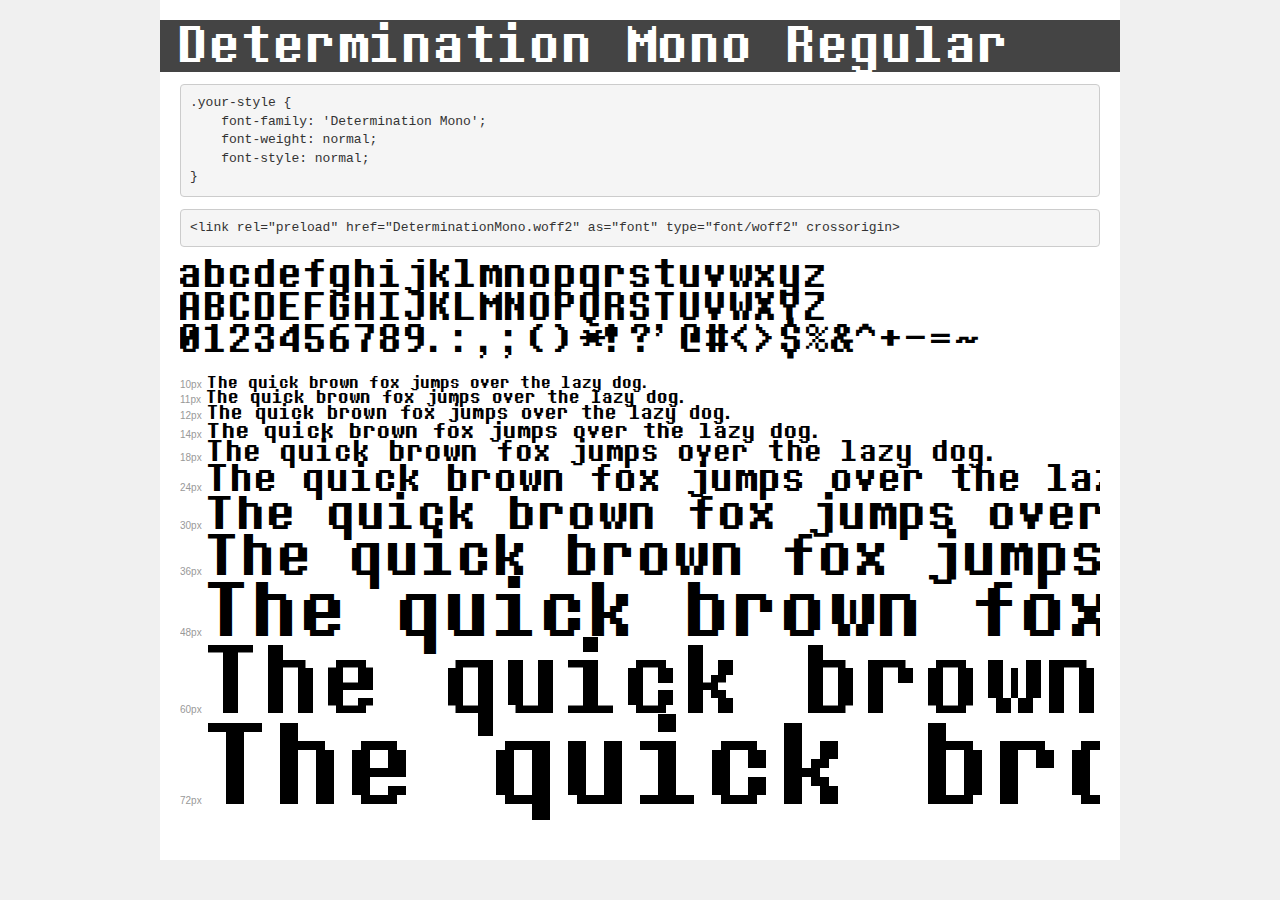
<file: font/demo.html>
<!DOCTYPE html>
<html lang="en">
<head>
    <meta charset="utf-8">
    <meta http-equiv="X-UA-Compatible" content="IE=edge">
    <meta name="viewport" content="width=device-width, initial-scale=1">
    <meta name="robots" content="noindex, noarchive">
    <meta name="format-detection" content="telephone=no">
    <title>Transfonter demo</title>
    <link href="stylesheet.css" rel="stylesheet">
    <style>
        /*
        http://meyerweb.com/eric/tools/css/reset/
        v2.0 | 20110126
        License: none (public domain)
        */
        html, body, div, span, applet, object, iframe,
        h1, h2, h3, h4, h5, h6, p, blockquote, pre,
        a, abbr, acronym, address, big, cite, code,
        del, dfn, em, img, ins, kbd, q, s, samp,
        small, strike, strong, sub, sup, tt, var,
        b, u, i, center,
        dl, dt, dd, ol, ul, li,
        fieldset, form, label, legend,
        table, caption, tbody, tfoot, thead, tr, th, td,
        article, aside, canvas, details, embed,
        figure, figcaption, footer, header, hgroup,
        menu, nav, output, ruby, section, summary,
        time, mark, audio, video {
            margin: 0;
            padding: 0;
            border: 0;
            font-size: 100%;
            font: inherit;
            vertical-align: baseline;
        }
        /* HTML5 display-role reset for older browsers */
        article, aside, details, figcaption, figure,
        footer, header, hgroup, menu, nav, section {
            display: block;
        }
        body {
            line-height: 1;
        }
        ol, ul {
            list-style: none;
        }
        blockquote, q {
            quotes: none;
        }
        blockquote:before, blockquote:after,
        q:before, q:after {
            content: '';
            content: none;
        }
        table {
            border-collapse: collapse;
            border-spacing: 0;
        }
        /* demo styles */
        body {
            background: #f0f0f0;
            color: #000;
        }
        .page {
            background: #fff;
            width: 920px;
            margin: 0 auto;
            padding: 20px 20px 0 20px;
            overflow: hidden;
        }
        .font-container {
            overflow-x: auto;
            overflow-y: hidden;
            margin-bottom: 40px;
            line-height: 1.3;
            white-space: nowrap;
            padding-bottom: 5px;
        }
        h1 {
            position: relative;
            background: #444;
            font-size: 32px;
            color: #fff;
            padding: 10px 20px;
            margin: 0 -20px 12px -20px;
        }
        .letters {
            font-size: 25px;
            margin-bottom: 20px;
        }
        .s10:before {
            content: '10px';
        }
        .s11:before {
            content: '11px';
        }
        .s12:before {
            content: '12px';
        }
        .s14:before {
            content: '14px';
        }
        .s18:before {
            content: '18px';
        }
        .s24:before {
            content: '24px';
        }
        .s30:before {
            content: '30px';
        }
        .s36:before {
            content: '36px';
        }
        .s48:before {
            content: '48px';
        }
        .s60:before {
            content: '60px';
        }
        .s72:before {
            content: '72px';
        }
        .s10:before, .s11:before, .s12:before, .s14:before,
        .s18:before, .s24:before, .s30:before, .s36:before,
        .s48:before, .s60:before, .s72:before {
            font-family: Arial, sans-serif;
            font-size: 10px;
            font-weight: normal;
            font-style: normal;
            color: #999;
            padding-right: 6px;
        }
        pre {
            display: block;
            padding: 9px;
            margin: 0 0 12px;
            font-family: Monaco, Menlo, Consolas, "Courier New", monospace;
            font-size: 13px;
            line-height: 1.428571429;
            color: #333;
            font-weight: normal;
            font-style: normal;
            background-color: #f5f5f5;
            border: 1px solid #ccc;
            overflow-x: auto;
            border-radius: 4px;
        }
        /* responsive */
        @media (max-width: 959px) {
            .page {
                width: auto;
                margin: 0;
            }
        }
    </style>
</head>
<body>
<div class="page">
    <div class="demo">
        <h1 style="font-family: 'Determination Mono'; font-weight: normal; font-style: normal;">Determination Mono Regular</h1>
        <pre title="Usage">.your-style {
    font-family: 'Determination Mono';
    font-weight: normal;
    font-style: normal;
}</pre>
        <pre title="Preload (optional)">
&lt;link rel=&quot;preload&quot; href=&quot;DeterminationMono.woff2&quot; as=&quot;font&quot; type=&quot;font/woff2&quot; crossorigin&gt;</pre>
        <div class="font-container" style="font-family: 'Determination Mono'; font-weight: normal; font-style: normal;">
            <p class="letters">
                abcdefghijklmnopqrstuvwxyz<br>
ABCDEFGHIJKLMNOPQRSTUVWXYZ<br>
                0123456789.:,;()*!?'@#&lt;&gt;$%&^+-=~
            </p>
            <p class="s10" style="font-size: 10px;">The quick brown fox jumps over the lazy dog.</p>
            <p class="s11" style="font-size: 11px;">The quick brown fox jumps over the lazy dog.</p>
            <p class="s12" style="font-size: 12px;">The quick brown fox jumps over the lazy dog.</p>
            <p class="s14" style="font-size: 14px;">The quick brown fox jumps over the lazy dog.</p>
            <p class="s18" style="font-size: 18px;">The quick brown fox jumps over the lazy dog.</p>
            <p class="s24" style="font-size: 24px;">The quick brown fox jumps over the lazy dog.</p>
            <p class="s30" style="font-size: 30px;">The quick brown fox jumps over the lazy dog.</p>
            <p class="s36" style="font-size: 36px;">The quick brown fox jumps over the lazy dog.</p>
            <p class="s48" style="font-size: 48px;">The quick brown fox jumps over the lazy dog.</p>
            <p class="s60" style="font-size: 60px;">The quick brown fox jumps over the lazy dog.</p>
            <p class="s72" style="font-size: 72px;">The quick brown fox jumps over the lazy dog.</p>
        </div>
    </div>

</div>
</body>
</html>
</file>
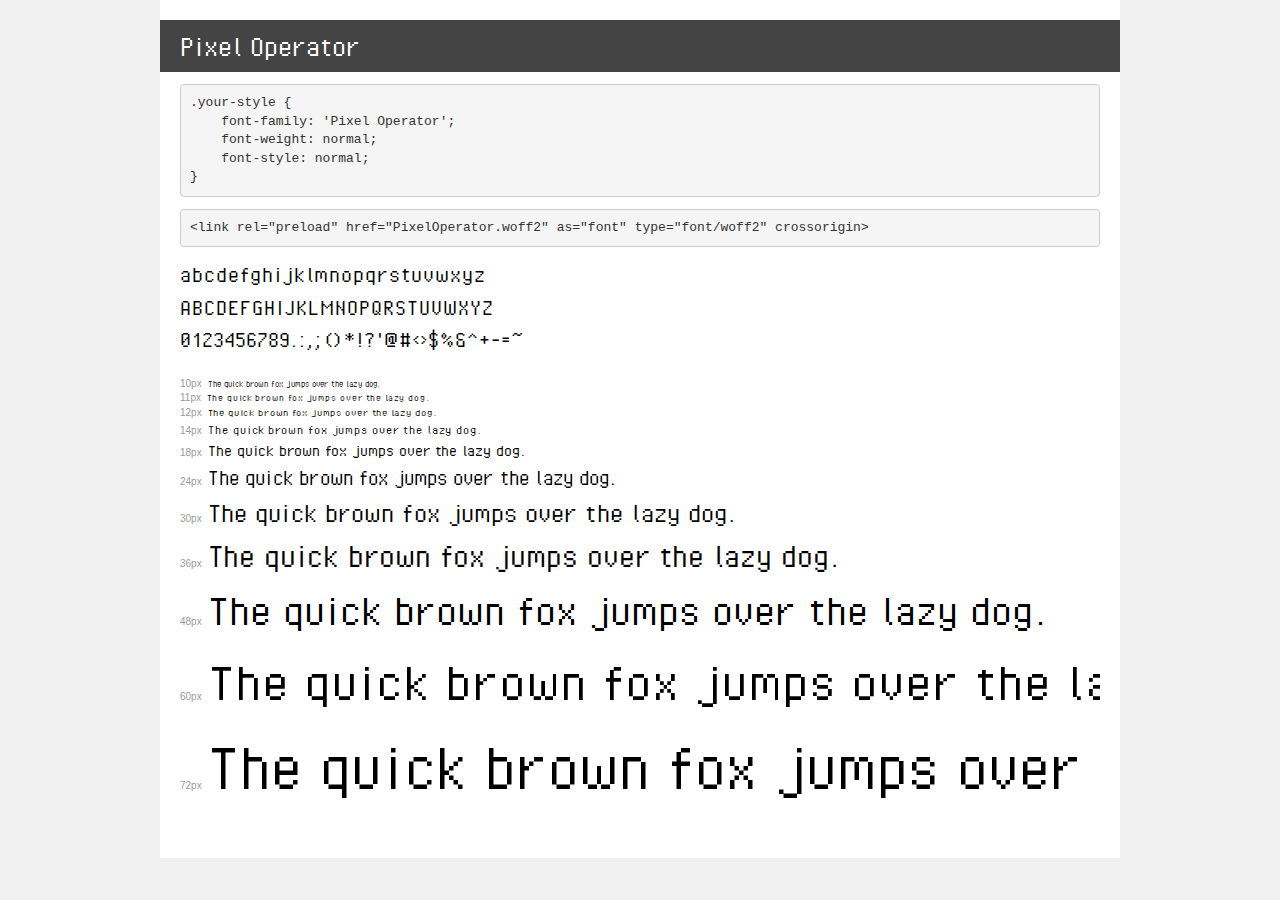
<file: font/PixelOperator/demo.html>
<!DOCTYPE html>
<html lang="en">
<head>
    <meta charset="utf-8">
    <meta http-equiv="X-UA-Compatible" content="IE=edge">
    <meta name="viewport" content="width=device-width, initial-scale=1">
    <meta name="robots" content="noindex, noarchive">
    <meta name="format-detection" content="telephone=no">
    <title>Transfonter demo</title>
    <link href="stylesheet.css" rel="stylesheet">
    <style>
        /*
        http://meyerweb.com/eric/tools/css/reset/
        v2.0 | 20110126
        License: none (public domain)
        */
        html, body, div, span, applet, object, iframe,
        h1, h2, h3, h4, h5, h6, p, blockquote, pre,
        a, abbr, acronym, address, big, cite, code,
        del, dfn, em, img, ins, kbd, q, s, samp,
        small, strike, strong, sub, sup, tt, var,
        b, u, i, center,
        dl, dt, dd, ol, ul, li,
        fieldset, form, label, legend,
        table, caption, tbody, tfoot, thead, tr, th, td,
        article, aside, canvas, details, embed,
        figure, figcaption, footer, header, hgroup,
        menu, nav, output, ruby, section, summary,
        time, mark, audio, video {
            margin: 0;
            padding: 0;
            border: 0;
            font-size: 100%;
            font: inherit;
            vertical-align: baseline;
        }
        /* HTML5 display-role reset for older browsers */
        article, aside, details, figcaption, figure,
        footer, header, hgroup, menu, nav, section {
            display: block;
        }
        body {
            line-height: 1;
        }
        ol, ul {
            list-style: none;
        }
        blockquote, q {
            quotes: none;
        }
        blockquote:before, blockquote:after,
        q:before, q:after {
            content: '';
            content: none;
        }
        table {
            border-collapse: collapse;
            border-spacing: 0;
        }
        /* demo styles */
        body {
            background: #f0f0f0;
            color: #000;
        }
        .page {
            background: #fff;
            width: 920px;
            margin: 0 auto;
            padding: 20px 20px 0 20px;
            overflow: hidden;
        }
        .font-container {
            overflow-x: auto;
            overflow-y: hidden;
            margin-bottom: 40px;
            line-height: 1.3;
            white-space: nowrap;
            padding-bottom: 5px;
        }
        h1 {
            position: relative;
            background: #444;
            font-size: 32px;
            color: #fff;
            padding: 10px 20px;
            margin: 0 -20px 12px -20px;
        }
        .letters {
            font-size: 25px;
            margin-bottom: 20px;
        }
        .s10:before {
            content: '10px';
        }
        .s11:before {
            content: '11px';
        }
        .s12:before {
            content: '12px';
        }
        .s14:before {
            content: '14px';
        }
        .s18:before {
            content: '18px';
        }
        .s24:before {
            content: '24px';
        }
        .s30:before {
            content: '30px';
        }
        .s36:before {
            content: '36px';
        }
        .s48:before {
            content: '48px';
        }
        .s60:before {
            content: '60px';
        }
        .s72:before {
            content: '72px';
        }
        .s10:before, .s11:before, .s12:before, .s14:before,
        .s18:before, .s24:before, .s30:before, .s36:before,
        .s48:before, .s60:before, .s72:before {
            font-family: Arial, sans-serif;
            font-size: 10px;
            font-weight: normal;
            font-style: normal;
            color: #999;
            padding-right: 6px;
        }
        pre {
            display: block;
            padding: 9px;
            margin: 0 0 12px;
            font-family: Monaco, Menlo, Consolas, "Courier New", monospace;
            font-size: 13px;
            line-height: 1.428571429;
            color: #333;
            font-weight: normal;
            font-style: normal;
            background-color: #f5f5f5;
            border: 1px solid #ccc;
            overflow-x: auto;
            border-radius: 4px;
        }
        /* responsive */
        @media (max-width: 959px) {
            .page {
                width: auto;
                margin: 0;
            }
        }
    </style>
</head>
<body>
<div class="page">
    <div class="demo">
        <h1 style="font-family: 'Pixel Operator'; font-weight: normal; font-style: normal;">Pixel Operator</h1>
        <pre title="Usage">.your-style {
    font-family: 'Pixel Operator';
    font-weight: normal;
    font-style: normal;
}</pre>
        <pre title="Preload (optional)">
&lt;link rel=&quot;preload&quot; href=&quot;PixelOperator.woff2&quot; as=&quot;font&quot; type=&quot;font/woff2&quot; crossorigin&gt;</pre>
        <div class="font-container" style="font-family: 'Pixel Operator'; font-weight: normal; font-style: normal;">
            <p class="letters">
                abcdefghijklmnopqrstuvwxyz<br>
ABCDEFGHIJKLMNOPQRSTUVWXYZ<br>
                0123456789.:,;()*!?'@#&lt;&gt;$%&^+-=~
            </p>
            <p class="s10" style="font-size: 10px;">The quick brown fox jumps over the lazy dog.</p>
            <p class="s11" style="font-size: 11px;">The quick brown fox jumps over the lazy dog.</p>
            <p class="s12" style="font-size: 12px;">The quick brown fox jumps over the lazy dog.</p>
            <p class="s14" style="font-size: 14px;">The quick brown fox jumps over the lazy dog.</p>
            <p class="s18" style="font-size: 18px;">The quick brown fox jumps over the lazy dog.</p>
            <p class="s24" style="font-size: 24px;">The quick brown fox jumps over the lazy dog.</p>
            <p class="s30" style="font-size: 30px;">The quick brown fox jumps over the lazy dog.</p>
            <p class="s36" style="font-size: 36px;">The quick brown fox jumps over the lazy dog.</p>
            <p class="s48" style="font-size: 48px;">The quick brown fox jumps over the lazy dog.</p>
            <p class="s60" style="font-size: 60px;">The quick brown fox jumps over the lazy dog.</p>
            <p class="s72" style="font-size: 72px;">The quick brown fox jumps over the lazy dog.</p>
        </div>
    </div>

</div>
</body>
</html>
</file>
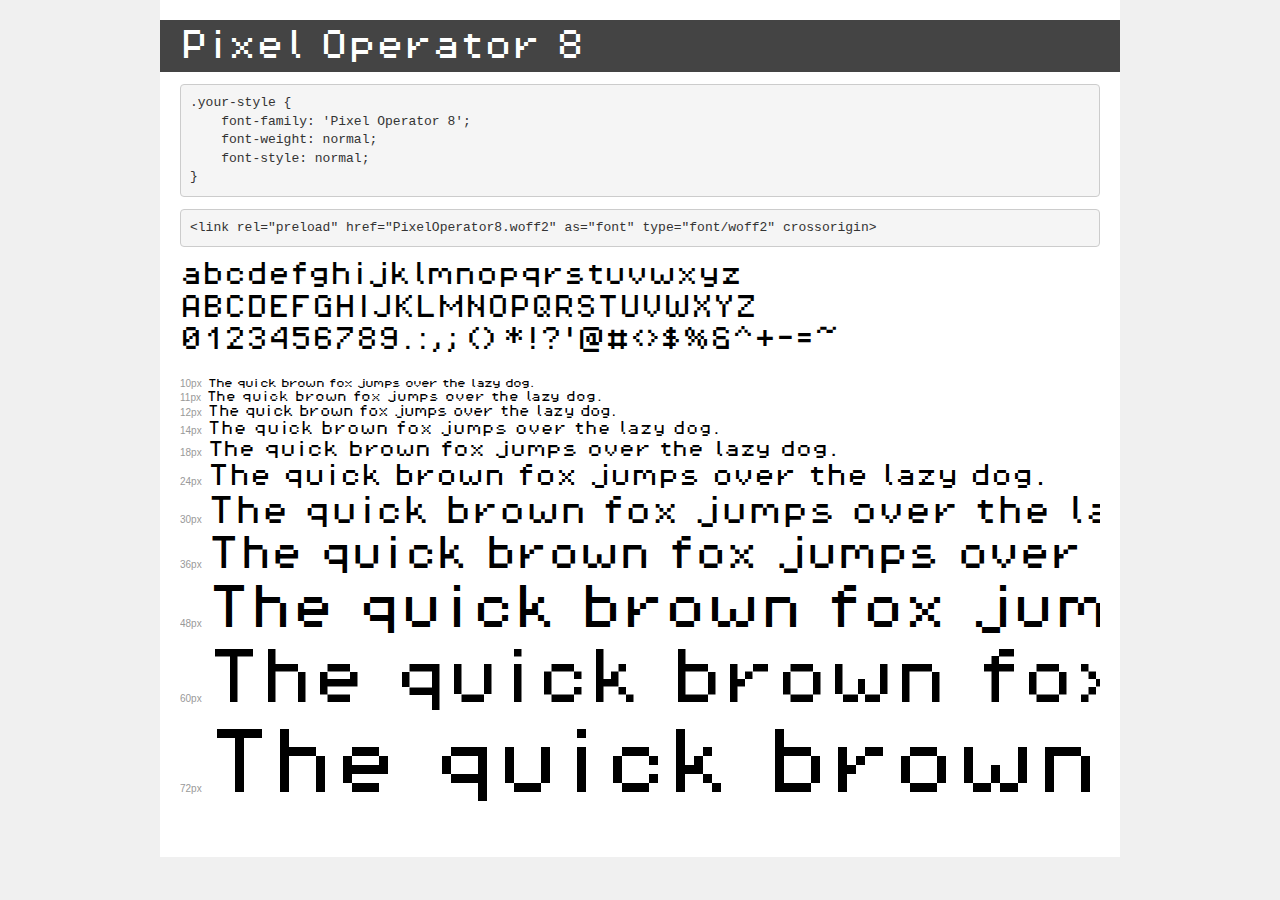
<file: font/PixelOperator8/demo.html>
<!DOCTYPE html>
<html lang="en">
<head>
    <meta charset="utf-8">
    <meta http-equiv="X-UA-Compatible" content="IE=edge">
    <meta name="viewport" content="width=device-width, initial-scale=1">
    <meta name="robots" content="noindex, noarchive">
    <meta name="format-detection" content="telephone=no">
    <title>Transfonter demo</title>
    <link href="stylesheet.css" rel="stylesheet">
    <style>
        /*
        http://meyerweb.com/eric/tools/css/reset/
        v2.0 | 20110126
        License: none (public domain)
        */
        html, body, div, span, applet, object, iframe,
        h1, h2, h3, h4, h5, h6, p, blockquote, pre,
        a, abbr, acronym, address, big, cite, code,
        del, dfn, em, img, ins, kbd, q, s, samp,
        small, strike, strong, sub, sup, tt, var,
        b, u, i, center,
        dl, dt, dd, ol, ul, li,
        fieldset, form, label, legend,
        table, caption, tbody, tfoot, thead, tr, th, td,
        article, aside, canvas, details, embed,
        figure, figcaption, footer, header, hgroup,
        menu, nav, output, ruby, section, summary,
        time, mark, audio, video {
            margin: 0;
            padding: 0;
            border: 0;
            font-size: 100%;
            font: inherit;
            vertical-align: baseline;
        }
        /* HTML5 display-role reset for older browsers */
        article, aside, details, figcaption, figure,
        footer, header, hgroup, menu, nav, section {
            display: block;
        }
        body {
            line-height: 1;
        }
        ol, ul {
            list-style: none;
        }
        blockquote, q {
            quotes: none;
        }
        blockquote:before, blockquote:after,
        q:before, q:after {
            content: '';
            content: none;
        }
        table {
            border-collapse: collapse;
            border-spacing: 0;
        }
        /* demo styles */
        body {
            background: #f0f0f0;
            color: #000;
        }
        .page {
            background: #fff;
            width: 920px;
            margin: 0 auto;
            padding: 20px 20px 0 20px;
            overflow: hidden;
        }
        .font-container {
            overflow-x: auto;
            overflow-y: hidden;
            margin-bottom: 40px;
            line-height: 1.3;
            white-space: nowrap;
            padding-bottom: 5px;
        }
        h1 {
            position: relative;
            background: #444;
            font-size: 32px;
            color: #fff;
            padding: 10px 20px;
            margin: 0 -20px 12px -20px;
        }
        .letters {
            font-size: 25px;
            margin-bottom: 20px;
        }
        .s10:before {
            content: '10px';
        }
        .s11:before {
            content: '11px';
        }
        .s12:before {
            content: '12px';
        }
        .s14:before {
            content: '14px';
        }
        .s18:before {
            content: '18px';
        }
        .s24:before {
            content: '24px';
        }
        .s30:before {
            content: '30px';
        }
        .s36:before {
            content: '36px';
        }
        .s48:before {
            content: '48px';
        }
        .s60:before {
            content: '60px';
        }
        .s72:before {
            content: '72px';
        }
        .s10:before, .s11:before, .s12:before, .s14:before,
        .s18:before, .s24:before, .s30:before, .s36:before,
        .s48:before, .s60:before, .s72:before {
            font-family: Arial, sans-serif;
            font-size: 10px;
            font-weight: normal;
            font-style: normal;
            color: #999;
            padding-right: 6px;
        }
        pre {
            display: block;
            padding: 9px;
            margin: 0 0 12px;
            font-family: Monaco, Menlo, Consolas, "Courier New", monospace;
            font-size: 13px;
            line-height: 1.428571429;
            color: #333;
            font-weight: normal;
            font-style: normal;
            background-color: #f5f5f5;
            border: 1px solid #ccc;
            overflow-x: auto;
            border-radius: 4px;
        }
        /* responsive */
        @media (max-width: 959px) {
            .page {
                width: auto;
                margin: 0;
            }
        }
    </style>
</head>
<body>
<div class="page">
    <div class="demo">
        <h1 style="font-family: 'Pixel Operator 8'; font-weight: normal; font-style: normal;">Pixel Operator 8</h1>
        <pre title="Usage">.your-style {
    font-family: 'Pixel Operator 8';
    font-weight: normal;
    font-style: normal;
}</pre>
        <pre title="Preload (optional)">
&lt;link rel=&quot;preload&quot; href=&quot;PixelOperator8.woff2&quot; as=&quot;font&quot; type=&quot;font/woff2&quot; crossorigin&gt;</pre>
        <div class="font-container" style="font-family: 'Pixel Operator 8'; font-weight: normal; font-style: normal;">
            <p class="letters">
                abcdefghijklmnopqrstuvwxyz<br>
ABCDEFGHIJKLMNOPQRSTUVWXYZ<br>
                0123456789.:,;()*!?'@#&lt;&gt;$%&^+-=~
            </p>
            <p class="s10" style="font-size: 10px;">The quick brown fox jumps over the lazy dog.</p>
            <p class="s11" style="font-size: 11px;">The quick brown fox jumps over the lazy dog.</p>
            <p class="s12" style="font-size: 12px;">The quick brown fox jumps over the lazy dog.</p>
            <p class="s14" style="font-size: 14px;">The quick brown fox jumps over the lazy dog.</p>
            <p class="s18" style="font-size: 18px;">The quick brown fox jumps over the lazy dog.</p>
            <p class="s24" style="font-size: 24px;">The quick brown fox jumps over the lazy dog.</p>
            <p class="s30" style="font-size: 30px;">The quick brown fox jumps over the lazy dog.</p>
            <p class="s36" style="font-size: 36px;">The quick brown fox jumps over the lazy dog.</p>
            <p class="s48" style="font-size: 48px;">The quick brown fox jumps over the lazy dog.</p>
            <p class="s60" style="font-size: 60px;">The quick brown fox jumps over the lazy dog.</p>
            <p class="s72" style="font-size: 72px;">The quick brown fox jumps over the lazy dog.</p>
        </div>
    </div>

</div>
</body>
</html>
</file>
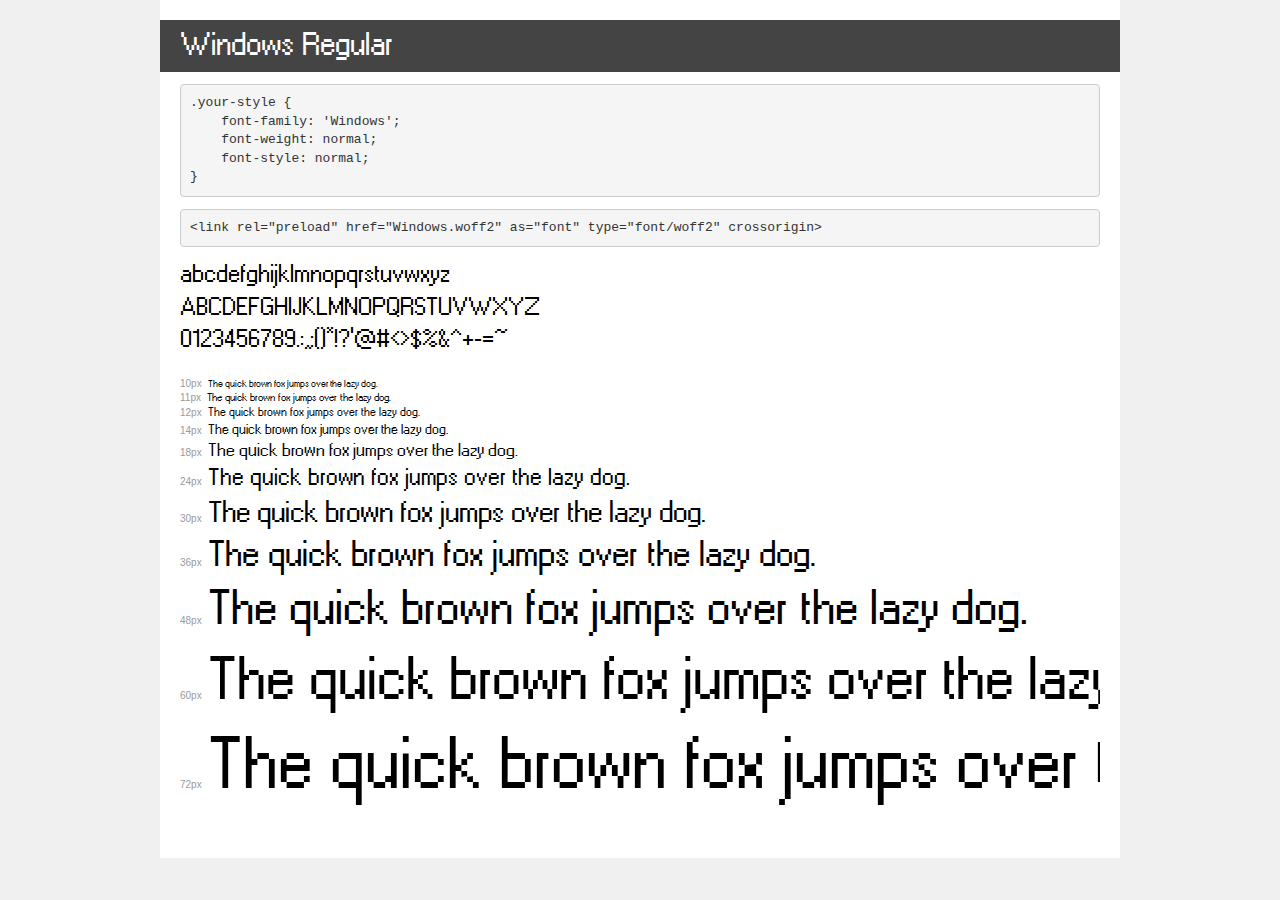
<file: font/Windows/demo.html>
<!DOCTYPE html>
<html lang="en">
<head>
    <meta charset="utf-8">
    <meta http-equiv="X-UA-Compatible" content="IE=edge">
    <meta name="viewport" content="width=device-width, initial-scale=1">
    <meta name="robots" content="noindex, noarchive">
    <meta name="format-detection" content="telephone=no">
    <title>Transfonter demo</title>
    <link href="stylesheet.css" rel="stylesheet">
    <style>
        /*
        http://meyerweb.com/eric/tools/css/reset/
        v2.0 | 20110126
        License: none (public domain)
        */
        html, body, div, span, applet, object, iframe,
        h1, h2, h3, h4, h5, h6, p, blockquote, pre,
        a, abbr, acronym, address, big, cite, code,
        del, dfn, em, img, ins, kbd, q, s, samp,
        small, strike, strong, sub, sup, tt, var,
        b, u, i, center,
        dl, dt, dd, ol, ul, li,
        fieldset, form, label, legend,
        table, caption, tbody, tfoot, thead, tr, th, td,
        article, aside, canvas, details, embed,
        figure, figcaption, footer, header, hgroup,
        menu, nav, output, ruby, section, summary,
        time, mark, audio, video {
            margin: 0;
            padding: 0;
            border: 0;
            font-size: 100%;
            font: inherit;
            vertical-align: baseline;
        }
        /* HTML5 display-role reset for older browsers */
        article, aside, details, figcaption, figure,
        footer, header, hgroup, menu, nav, section {
            display: block;
        }
        body {
            line-height: 1;
        }
        ol, ul {
            list-style: none;
        }
        blockquote, q {
            quotes: none;
        }
        blockquote:before, blockquote:after,
        q:before, q:after {
            content: '';
            content: none;
        }
        table {
            border-collapse: collapse;
            border-spacing: 0;
        }
        /* demo styles */
        body {
            background: #f0f0f0;
            color: #000;
        }
        .page {
            background: #fff;
            width: 920px;
            margin: 0 auto;
            padding: 20px 20px 0 20px;
            overflow: hidden;
        }
        .font-container {
            overflow-x: auto;
            overflow-y: hidden;
            margin-bottom: 40px;
            line-height: 1.3;
            white-space: nowrap;
            padding-bottom: 5px;
        }
        h1 {
            position: relative;
            background: #444;
            font-size: 32px;
            color: #fff;
            padding: 10px 20px;
            margin: 0 -20px 12px -20px;
        }
        .letters {
            font-size: 25px;
            margin-bottom: 20px;
        }
        .s10:before {
            content: '10px';
        }
        .s11:before {
            content: '11px';
        }
        .s12:before {
            content: '12px';
        }
        .s14:before {
            content: '14px';
        }
        .s18:before {
            content: '18px';
        }
        .s24:before {
            content: '24px';
        }
        .s30:before {
            content: '30px';
        }
        .s36:before {
            content: '36px';
        }
        .s48:before {
            content: '48px';
        }
        .s60:before {
            content: '60px';
        }
        .s72:before {
            content: '72px';
        }
        .s10:before, .s11:before, .s12:before, .s14:before,
        .s18:before, .s24:before, .s30:before, .s36:before,
        .s48:before, .s60:before, .s72:before {
            font-family: Arial, sans-serif;
            font-size: 10px;
            font-weight: normal;
            font-style: normal;
            color: #999;
            padding-right: 6px;
        }
        pre {
            display: block;
            padding: 9px;
            margin: 0 0 12px;
            font-family: Monaco, Menlo, Consolas, "Courier New", monospace;
            font-size: 13px;
            line-height: 1.428571429;
            color: #333;
            font-weight: normal;
            font-style: normal;
            background-color: #f5f5f5;
            border: 1px solid #ccc;
            overflow-x: auto;
            border-radius: 4px;
        }
        /* responsive */
        @media (max-width: 959px) {
            .page {
                width: auto;
                margin: 0;
            }
        }
    </style>
</head>
<body>
<div class="page">
    <div class="demo">
        <h1 style="font-family: 'Windows'; font-weight: normal; font-style: normal;">Windows Regular</h1>
        <pre title="Usage">.your-style {
    font-family: 'Windows';
    font-weight: normal;
    font-style: normal;
}</pre>
        <pre title="Preload (optional)">
&lt;link rel=&quot;preload&quot; href=&quot;Windows.woff2&quot; as=&quot;font&quot; type=&quot;font/woff2&quot; crossorigin&gt;</pre>
        <div class="font-container" style="font-family: 'Windows'; font-weight: normal; font-style: normal;">
            <p class="letters">
                abcdefghijklmnopqrstuvwxyz<br>
ABCDEFGHIJKLMNOPQRSTUVWXYZ<br>
                0123456789.:,;()*!?'@#&lt;&gt;$%&^+-=~
            </p>
            <p class="s10" style="font-size: 10px;">The quick brown fox jumps over the lazy dog.</p>
            <p class="s11" style="font-size: 11px;">The quick brown fox jumps over the lazy dog.</p>
            <p class="s12" style="font-size: 12px;">The quick brown fox jumps over the lazy dog.</p>
            <p class="s14" style="font-size: 14px;">The quick brown fox jumps over the lazy dog.</p>
            <p class="s18" style="font-size: 18px;">The quick brown fox jumps over the lazy dog.</p>
            <p class="s24" style="font-size: 24px;">The quick brown fox jumps over the lazy dog.</p>
            <p class="s30" style="font-size: 30px;">The quick brown fox jumps over the lazy dog.</p>
            <p class="s36" style="font-size: 36px;">The quick brown fox jumps over the lazy dog.</p>
            <p class="s48" style="font-size: 48px;">The quick brown fox jumps over the lazy dog.</p>
            <p class="s60" style="font-size: 60px;">The quick brown fox jumps over the lazy dog.</p>
            <p class="s72" style="font-size: 72px;">The quick brown fox jumps over the lazy dog.</p>
        </div>
    </div>

</div>
</body>
</html>
</file>
<file: css/style.css>
body {
    margin:0;
    background-color: black;
    color:white;
    font-family:'Determination Mono';
    text-align: center;
}

@font-face {
    font-family: 'Determination Mono';
    src: url('/font/DeterminationMono/DeterminationMono.woff2') format('woff2'),
        url('/font/DeterminationMono/DeterminationMono.woff') format('woff');
    font-weight: normal;
    font-style: normal;
    font-display: swap;
}
@font-face {
    font-family: 'PixelOperator';
    src: url('/font/PixelOperator/PixelOperator.woff2') format('woff2'),
        url('/font/PixelOperator/PixelOperator.woff') format('woff');
    font-weight: normal;
    font-style: normal;
    font-display: swap;
}

a {
    color:#00daff;
    transition: color linear 100ms;
    text-decoration: none;
}

a:hover {
    color:#ff002a;
    transition:linear 100ms;
}

p {
    padding:16px 0;
}

.navbar { 
    background: hsla(189, 100%, 50%, 1);
    background: linear-gradient(0deg, hsla(189, 100%, 50%, 1) 0%, hsla(269, 70%, 51%, 1) 50%, hsla(350, 100%, 50%, 1) 100%);
    background: -moz-linear-gradient(0deg, hsla(189, 100%, 50%, 1) 0%, hsla(269, 70%, 51%, 1) 50%, hsla(350, 100%, 50%, 1) 100%);
    background: -webkit-linear-gradient(0deg, hsla(189, 100%, 50%, 1) 0%, hsla(269, 70%, 51%, 1) 50%, hsla(350, 100%, 50%, 1) 100%);
    filter: progid: DXImageTransform.Microsoft.gradient( startColorstr="#00DAFF", endColorstr="#7E29D9", GradientType=1 );
    background-size:100% 100vh; 

    color:black;
    padding-top:10px;
    padding-bottom:10px; 
    margin-bottom: 64px;
    width: 100%;
}

.navbar a {
    color:black;
    margin:32px;
}

.content {
    margin:64px;
    display:flex;
    flex-direction:column;
    align-items:center;
}

.content-desc {
    max-width:600px;
}

.content-links {
    margin-bottom:0;
}

.footer {
    font-size:10px;
}

.footer hr {
    border-color:#222;
    border-width:2px; 
    border-style: solid;
}


@media only screen and (max-width: 600px) {
    .navbar a {
        margin:12px;
        font-size:14px;
    }

    .content {
        margin:16px;
    }
}
</file>
<file: font/stylesheet.css>
@font-face {
    font-family: 'Determination Mono';
    src: url('DeterminationMono.woff2') format('woff2'),
        url('DeterminationMono.woff') format('woff');
    font-weight: normal;
    font-style: normal;
    font-display: swap;
}
</file>
<file: font/PixelOperator/stylesheet.css>
@font-face {
    font-family: 'Pixel Operator';
    src: url('PixelOperator.woff2') format('woff2'),
        url('PixelOperator.woff') format('woff');
    font-weight: normal;
    font-style: normal;
    font-display: swap;
}
</file>
<file: font/PixelOperator8/stylesheet.css>
@font-face {
    font-family: 'Pixel Operator 8';
    src: url('PixelOperator8.woff2') format('woff2'),
        url('PixelOperator8.woff') format('woff');
    font-weight: normal;
    font-style: normal;
    font-display: swap;
}
</file>
<file: font/Windows/stylesheet.css>
@font-face {
    font-family: 'Windows';
    src: url('Windows.woff2') format('woff2'),
        url('Windows.woff') format('woff');
    font-weight: normal;
    font-style: normal;
    font-display: swap;
}
</file>
